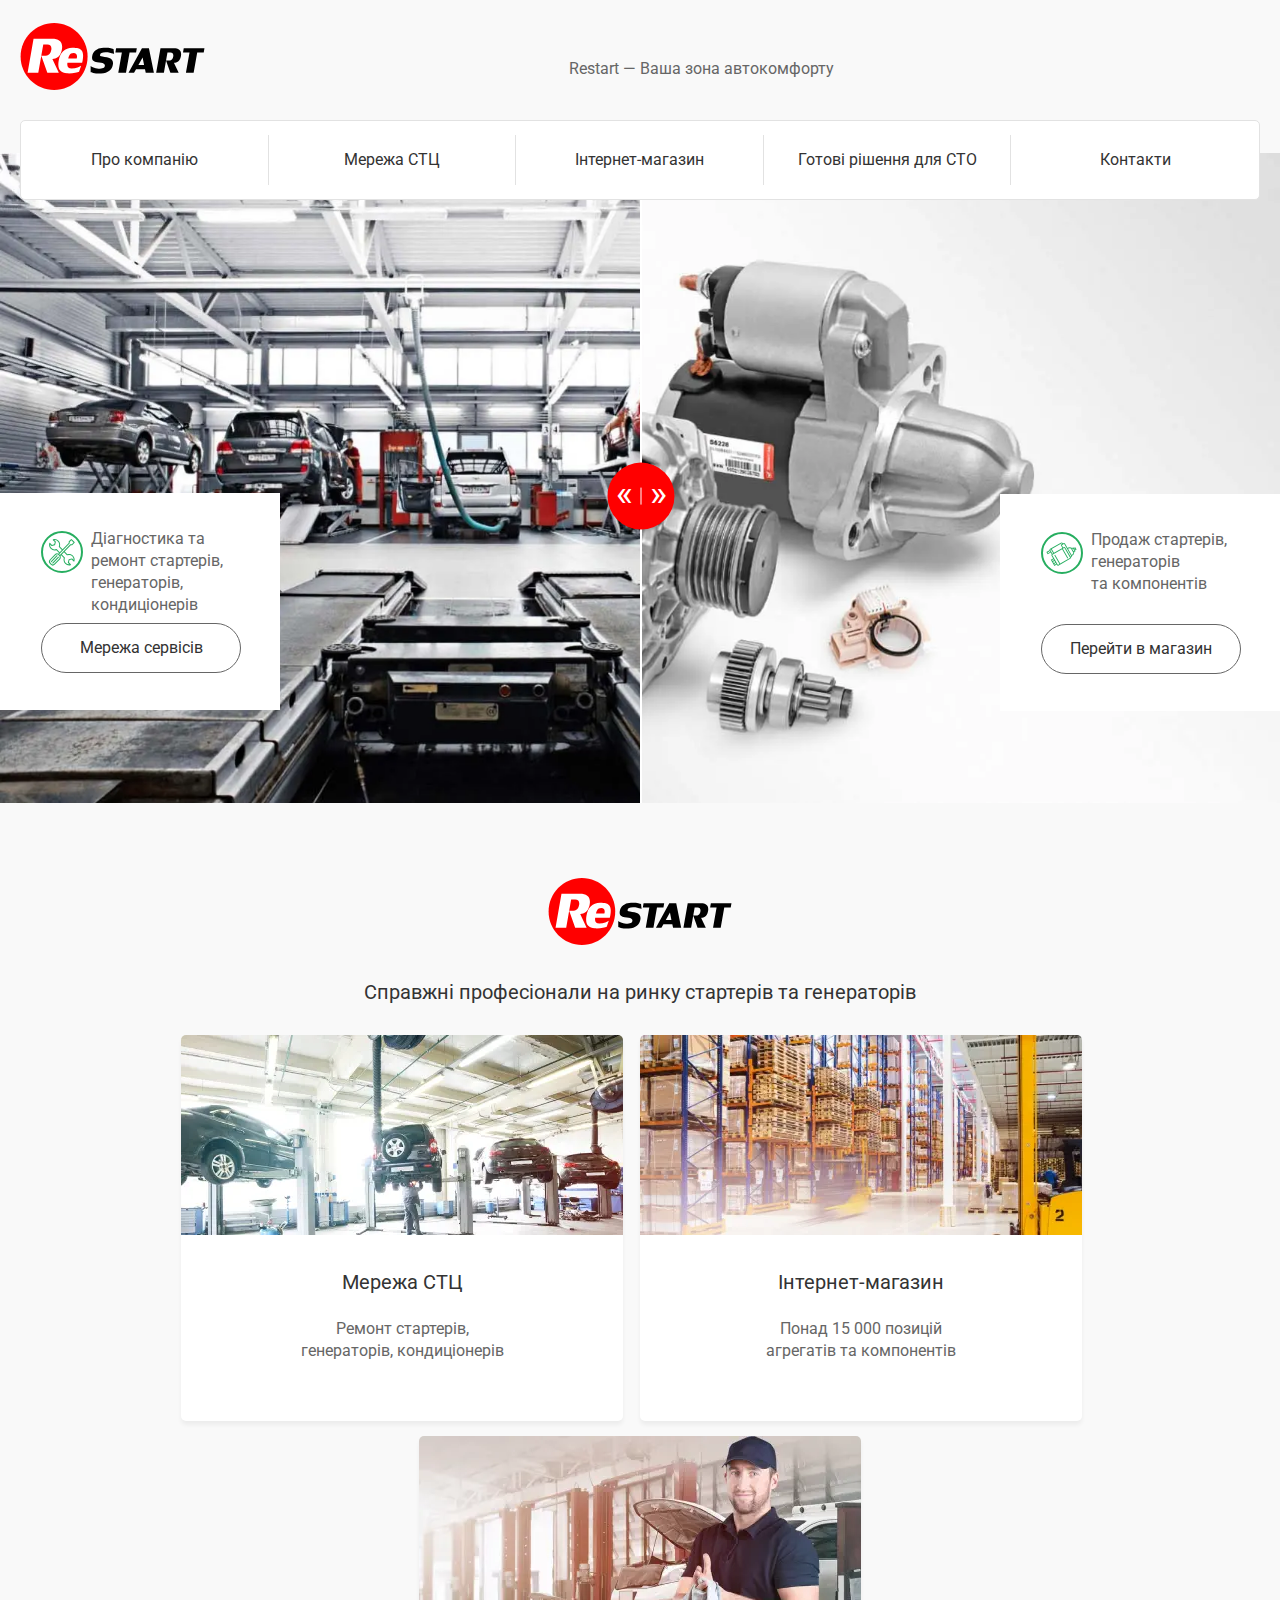
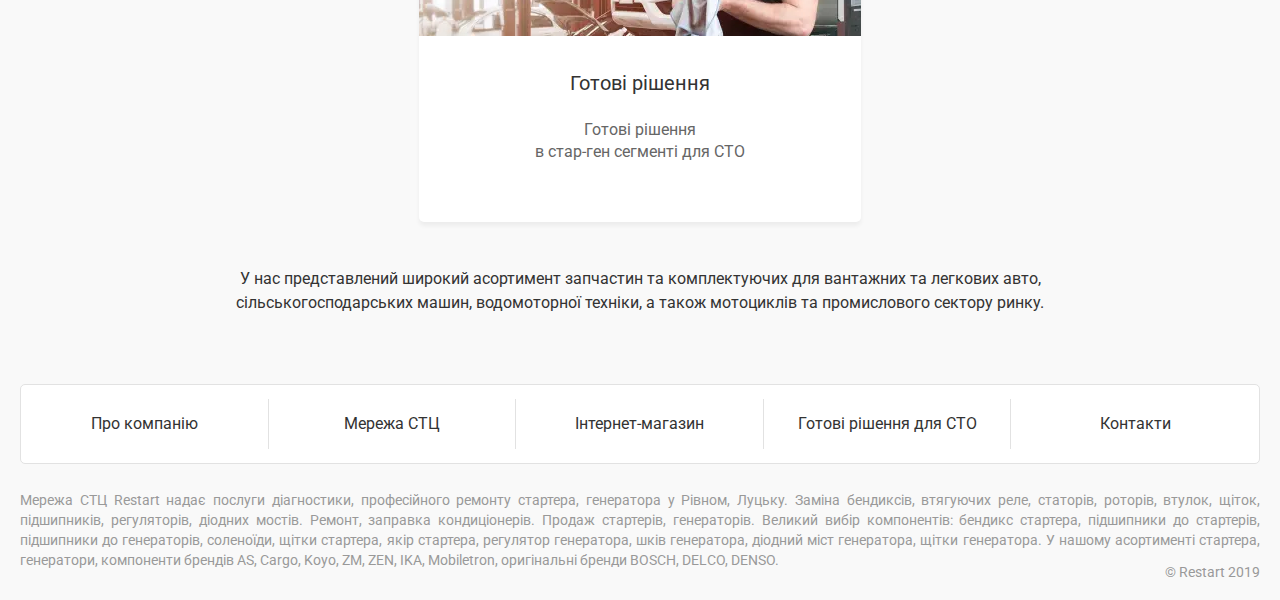
<file: index.html>
<!DOCTYPE html><html><head>    <meta charset="UTF-8">    <meta name="viewport" content="width = device - width, initial-scale = 1.0">    <link href="https://cdn.jsdelivr.net/npm/bootstrap@5.2.1/dist/css/bootstrap.min.css" rel="stylesheet"        integrity="sha384-iYQeCzEYFbKjA/T2uDLTpkwGzCiq6soy8tYaI1GyVh/UjpbCx/TYkiZhlZB6+fzT" crossorigin="anonymous">    <link rel="stylesheet" type="text/css" href="css/styles.min.css">    <link rel="stylesheet" type="text/css" href="css/main-page.min.css">    <link href="https://fonts.googleapis.com/css?family=Roboto:regular,700&display=swap&subset=cyrillic-ext"        rel="stylesheet" />    <title>Restart</title></head><body>    <header class="header">    <div class="header__container container_">        <div class="header__container_upper ">            <a href="index.html" class="header__logo"><picture><source srcset="img/RestartLogo.svg" type="image/webp"><img src="img/RestartLogo.svg" alt="logo"></picture></a>            <span class="header__info">Restart — Ваша зона автокомфорту</span>            <button class="burger-button">                <span></span>            </button>        </div>        <nav class="header__menu menu">            <button class="burger-button">                <span></span>            </button>            <ul class="menu__list">                <li class="menu__item">                    <a href="about.html" class="menu__link">Про компанію</a>                </li>                <li class="menu__item">                    <a href="stc-chain.html" class="menu__link">Мережа СТЦ</a>                </li>                <li class="menu__item">                    <a href="https://b2b.restart.ua/" target="_blank" class="menu__link">Інтернет-магазин</a>                </li>                <li class="menu__item">                    <a href="solutions.html" class="menu__link">Готові рішення для СТО</a>                </li>                <li class="menu__item">                    <a href="contacts.html" class="menu__link">Контакти</a>                </li>            </ul>        </nav>    </div></header>    <main class="main">        <section class="main-bg__container">            <picture><source srcset="img/1.webp" type="image/webp"><img class="main-bg__first slider-image" src="img/1.jpg" alt="bg1"></picture>            <picture><source srcset="img/2.webp" type="image/webp"><img class="main-bg__second slider-image" src="img/2.jpg" alt="bg2"></picture>            <input type="range" min="0" max="100" value="50" aria-label="Percentage of before photo shown"                class="main-bg__slider">            <div class="main-bg__slider_line"></div>            <div class="main-bg__slider_button" aria-hidden="true">                <span>«</span>                <hr class="button-line"><span>»</span>            </div>        </section>        <section class="no-desktop-blocks">            <div class="mini-block mini-block_left">                <div class="mini-block__head">                    <picture><source srcset="img/mb2.svg" type="image/webp"><img src="img/mb2.svg" alt="mini-block1"></picture>                    <span>Діагностика та ремонт стартерів, генераторів, кондиціонерів</span>                </div>                <a href="#" class="mini-block__button">Мережа сервісів</a>            </div>            <div class="mini-block mini-block_right">                <div class="mini-block__head">                    <picture><source srcset="img/mb1.svg" type="image/webp"><img src="img/mb1.svg" alt="mini-block2"></picture>                    <span>Продаж стартерів, генераторів <br>та компонентів</span>                </div>                <a href="https://b2b.restart.ua/" target="_blank" class="mini-block__button">Перейти в магазин</a>            </div>        </section>        <section class="wrapper_">            <section class="parts container_">                <picture><source srcset="img/RestartLogo.svg" type="image/webp"><img class="parts__logo" src="img/RestartLogo.svg" alt="logo"></picture>                <span class="parts__text">Справжні професіонали<br> на ринку стартерів та генераторів</span>                <div class="parts__menu menu-p">                    <div class="menu-p__item">                        <picture><source srcset="img/stc1.webp" type="image/webp"><img src="img/stc1.jpg" alt="STC"></picture>                        <h3>Мережа СТЦ</h3>                        <hr>                        <span>Ремонт стартерів, генераторів, кондиціонерів</span>                    </div>                    <div class="menu-p__item">                        <picture><source srcset="img/net-shop.webp" type="image/webp"><img src="img/net-shop.jpg" alt="STC"></picture>                        <h3>Інтернет-магазин</h3>                        <hr>                        <span>Понад 15 000 позицій агрегатів та компонентів</span>                    </div>                    <div class="menu-p__item">                        <picture><source srcset="img/solutions.webp" type="image/webp"><img src="img/solutions.jpg" alt="STC"></picture>                        <h3>Готові рішення</h3>                        <hr>                        <span>Готові рішення<br> в стар-ген сегменті для СТО</span>                    </div>                </div>                <span class="parts_info">У нас представлений широкий асортимент запчастин<br> та комплектуючих для                    вантажних                    та                    легкових авто, сільськогосподарських машин, водомоторної техніки, а також мотоциклів та промислового                    сектору ринку.</span>            </section>        </section>    </main>    <footer class="wrapper_">    <section class="footer container_">        <nav class="footer__menu menu">            <ul class="menu__list">                <li class="menu__item">                    <a href="about.html" class="menu__link">Про компанію</a>                </li>                <li class="menu__item">                    <a href="stc-chain.html" class="menu__link">Мережа СТЦ</a>                </li>                <li class="menu__item">                    <a href="https://b2b.restart.ua/" target="_blank" class="menu__link">Інтернет-магазин</a>                </li>                <li class="menu__item">                    <a href="solutions.html" class="menu__link">Готові рішення для СТО</a>                </li>                <li class="menu__item">                    <a href="contacts.html" class="menu__link">Контакти</a>                </li>            </ul>        </nav>        <span class="footer__text">            Мережа СТЦ Restart надає послуги діагностики, професійного ремонту стартера, генератора у Рівном,            Луцьку.            Заміна бендиксів, втягуючих реле, статорів, роторів, втулок, щіток, підшипників, регуляторів, діодних            мостів. Ремонт, заправка кондиціонерів. Продаж стартерів, генераторів. Великий вибір компонентів:            бендикс            стартера, підшипники до стартерів, підшипники до генераторів, соленоїди, щітки стартера, якір стартера,            регулятор генератора, шків генератора, діодний міст генератора, щітки генератора. У нашому асортименті            стартера, генератори, компоненти брендів AS, Cargo, Koyo, ZM, ZEN, IKA, Mobiletron, оригінальні бренди            BOSCH, DELCO, DENSO.        </span>        <span class="footer__copywrite">            © Restart 2019        </span>        <script defer src="script/script.min.js"></script>        <script src="https://code.jquery.com/jquery-3.2.1.slim.min.js"></script>    </section></footer></body></html>
</file>
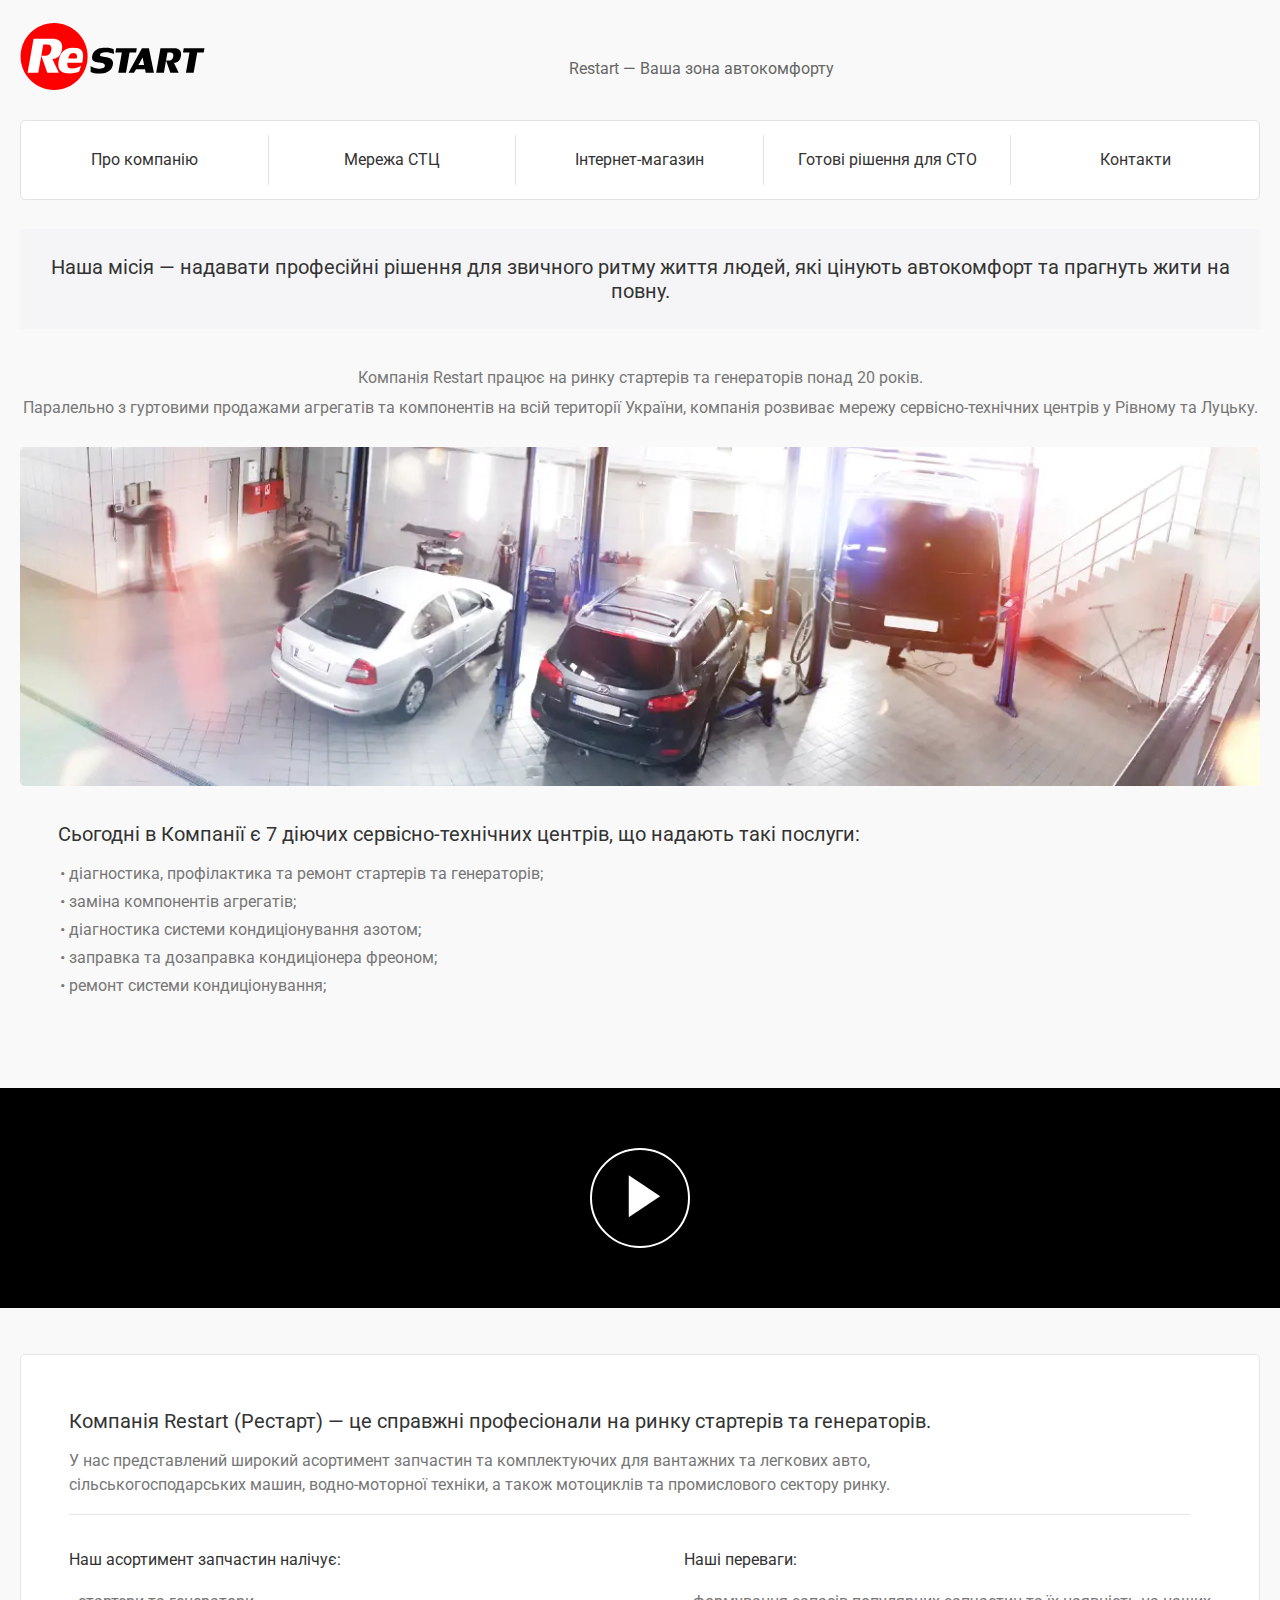
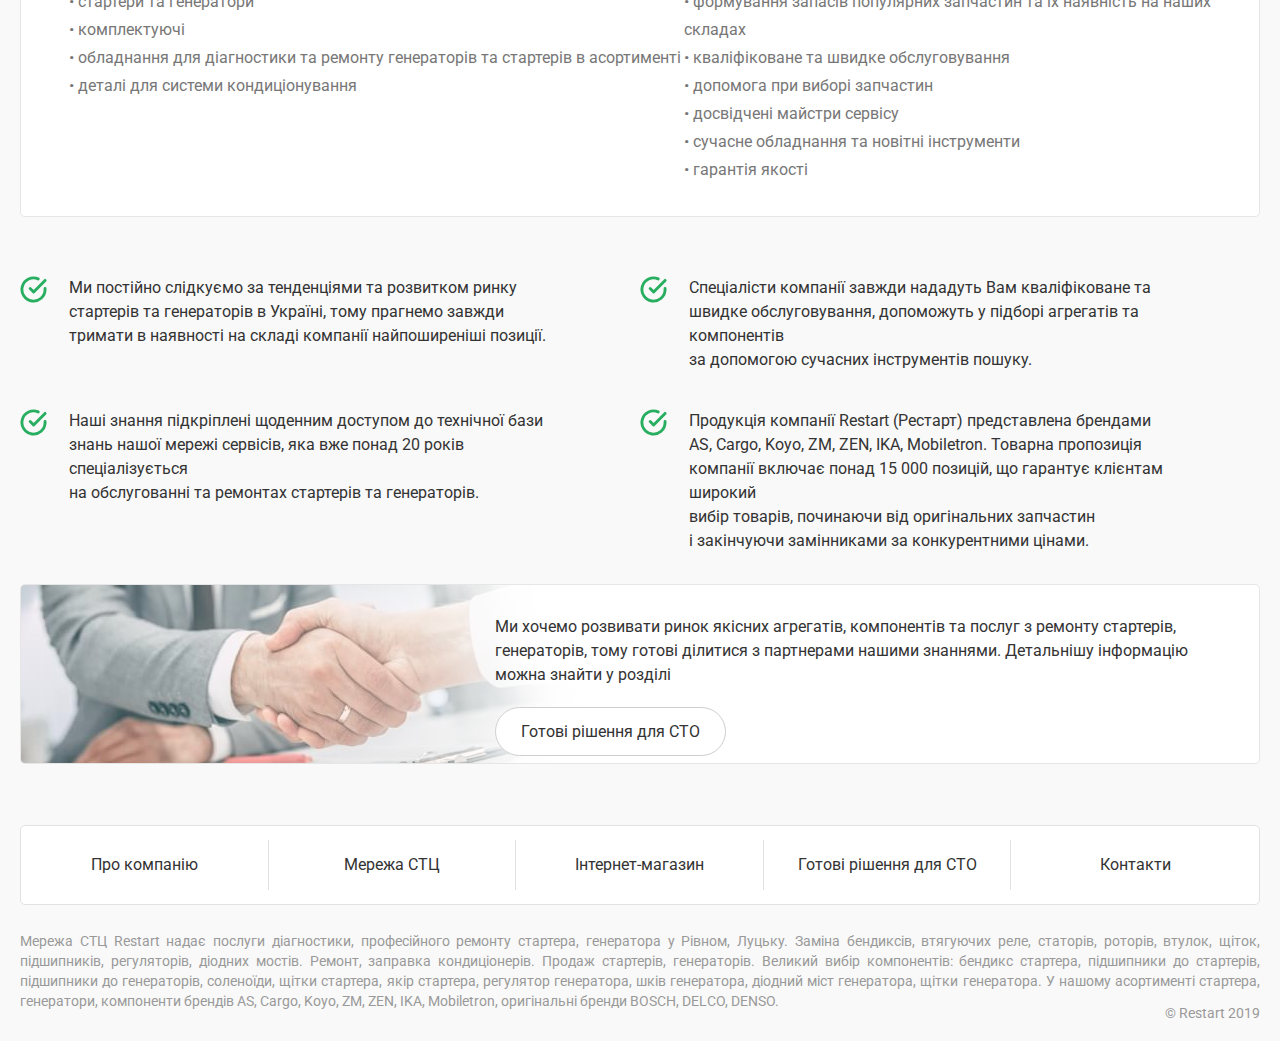
<file: about.html>
<!DOCTYPE html><html><head>    <meta charset="UTF-8">    <meta name="viewport" content="width = device - width, initial-scale = 1.0">    <link href="https://cdn.jsdelivr.net/npm/bootstrap@5.2.1/dist/css/bootstrap.min.css" rel="stylesheet"        integrity="sha384-iYQeCzEYFbKjA/T2uDLTpkwGzCiq6soy8tYaI1GyVh/UjpbCx/TYkiZhlZB6+fzT" crossorigin="anonymous">    <link rel="stylesheet" type="text/css" href="css/styles.min.css">    <link rel="stylesheet" type="text/css" href="css/about-page.min.css">    <link href="https://fonts.googleapis.com/css?family=Roboto:regular,700&display=swap&subset=cyrillic-ext"        rel="stylesheet" />    <title>Restart</title></head><body>    <header class="header">    <div class="header__container container_">        <div class="header__container_upper ">            <a href="index.html" class="header__logo"><picture><source srcset="img/RestartLogo.svg" type="image/webp"><img src="img/RestartLogo.svg" alt="logo"></picture></a>            <span class="header__info">Restart — Ваша зона автокомфорту</span>            <button class="burger-button">                <span></span>            </button>        </div>        <nav class="header__menu menu">            <button class="burger-button">                <span></span>            </button>            <ul class="menu__list">                <li class="menu__item">                    <a href="about.html" class="menu__link">Про компанію</a>                </li>                <li class="menu__item">                    <a href="stc-chain.html" class="menu__link">Мережа СТЦ</a>                </li>                <li class="menu__item">                    <a href="https://b2b.restart.ua/" target="_blank" class="menu__link">Інтернет-магазин</a>                </li>                <li class="menu__item">                    <a href="solutions.html" class="menu__link">Готові рішення для СТО</a>                </li>                <li class="menu__item">                    <a href="contacts.html" class="menu__link">Контакти</a>                </li>            </ul>        </nav>    </div></header>    <main class="main_">        <div class="wrapper_">            <section class="ab-services container_">                <h3 class="ab-services__head">Наша місія — надавати<br> професійні рішення для звичного ритму життя                    людей,                    які                    цінують автокомфорт та                    прагнуть жити на повну.</h3>                <div class="ab-services__text">                    Компанія Restart працює на ринку стартерів та генераторів понад 20 років.<br>                    Паралельно з гуртовими продажами агрегатів та<br> компонентів на всій території<br> України,                    компанія                    розвиває<br> мережу сервісно-технічних<br> центрів у Рівному та Луцьку.                </div>                <picture><source srcset="img/auto-service.webp" type="image/webp"><img class="ab-services__image" src="img/auto-service.jpg" alt="image-services"></picture>                <div class="ab-services__list">                    <h3>Сьогодні в Компанії є 7 діючих сервісно-технічних центрів,<br> що надають такі послуги:</h3>                    <ul>                        <li>• діагностика, профілактика та ремонт стартерів та генераторів;</li>                        <li>• заміна компонентів агрегатів;</li>                        <li>• діагностика системи кондиціонування азотом;</li>                        <li>• заправка та дозаправка кондиціонера фреоном;</li>                        <li>• ремонт системи кондиціонування;</li>                    </ul>                </div>            </section>        </div>        <div>            <section class="ab-video">                <div class="ab-video__box">                    <button class="ab-video__button">                        <picture><source srcset="img/play1.svg" type="image/webp"><img src="img/play1.svg" alt="play"></picture>                    </button>                </div>            </section>        </div>        <div class="wrapper_">            <section class="ab-card container_">                <div class="ab-card__head">                    <h3>Компанія Restart (Рестарт) — це справжні професіонали на ринку стартерів та генераторів.</h3>                    <p>У нас представлений широкий асортимент запчастин та комплектуючих для вантажних та легкових                        авто,<br>                        сільськогосподарських машин, водно-моторної техніки, а також мотоциклів та промислового сектору                        ринку.</p>                </div>                <div class="ab-card__list ac-list">                    <div class="ac-list__item">                        <span>Наш асортимент запчастин налічує:</span>                        <ul>                            <li>• стартери та генератори</li>                            <li>• комплектуючі</li>                            <li>• обладнання для діагностики та ремонту генераторів та стартерів в асортименті</li>                            <li>• деталі для системи кондиціонування</li>                        </ul>                    </div>                    <div class="ac-list__item">                        <span>Наші переваги:</span>                        <ul>                            <li>• формування запасів популярних запчастин та їх наявність на наших складах</li>                            <li>• кваліфіковане та швидке обслуговування</li>                            <li>• допомога при виборі запчастин</li>                            <li>• досвідчені майстри сервісу</li>                            <li>• сучасне обладнання та новітні інструменти</li>                            <li>• гарантія якості</li>                        </ul>                    </div>                </div>            </section>        </div>        <div class="wrapper_">            <section class="ab-final container_">                <div class="af-box">                    <div class="af-box__item">                        <picture><source srcset="img/checked.svg" type="image/webp"><img src="img/checked.svg" alt="check"></picture>                        <p>                            Ми постійно слідкуємо за тенденціями та розвитком ринку стартерів                            та генераторів в Україні, тому прагнемо завжди тримати в наявності                            на складі компанії найпоширеніші позиції.                        </p>                    </div>                    <div class="af-box__item">                        <picture><source srcset="img/checked.svg" type="image/webp"><img src="img/checked.svg" alt="check"></picture>                        <p>                            Спеціалісти компанії завжди нададуть Вам кваліфіковане та швидке обслуговування, допоможуть                            у                            підборі агрегатів та компонентів<br>                            за<br> допомогою сучасних інструментів пошуку.                        </p>                    </div>                    <div class="af-box__item">                        <picture><source srcset="img/checked.svg" type="image/webp"><img src="img/checked.svg" alt="check"></picture>                        <p>                            Наші знання підкріплені щоденним доступом до технічної бази знань нашої мережі сервісів, яка                            вже                            понад 20 років спеціалізується<br>                            на обслугованні та ремонтах стартерів та генераторів.                        </p>                    </div>                    <div class="af-box__item">                        <picture><source srcset="img/checked.svg" type="image/webp"><img src="img/checked.svg" alt="check"></picture>                        <p>                            Продукція компанії Restart (Рестарт) представлена брендами AS, Cargo, Koyo, ZM, ZEN, IKA,                            Mobiletron. Товарна пропозиція компанії включає понад 15 000 позицій, що гарантує клієнтам                            широкий<br>                            вибір товарів, починаючи від оригінальних запчастин<br>                            і закінчуючи замінниками за конкурентними цінами.                        </p>                    </div>                </div>                <div class="af-sol">                    <div class="af-sol__img"></div>                    <div class="af-sol__text">                        <p>                            Ми хочемо розвивати ринок якісних агрегатів, компонентів та послуг з ремонту стартерів,                            генераторів, тому готові ділитися з партнерами нашими знаннями. Детальнішу інформацію можна                            знайти у розділі                        </p>                        <a class="af-sol__button" href="solutions.html">Готові рішення для СТО</a>                    </div>                </div>            </section>        </div>    </main>    <div class="ab-footer">        <footer class="wrapper_">    <section class="footer container_">        <nav class="footer__menu menu">            <ul class="menu__list">                <li class="menu__item">                    <a href="about.html" class="menu__link">Про компанію</a>                </li>                <li class="menu__item">                    <a href="stc-chain.html" class="menu__link">Мережа СТЦ</a>                </li>                <li class="menu__item">                    <a href="https://b2b.restart.ua/" target="_blank" class="menu__link">Інтернет-магазин</a>                </li>                <li class="menu__item">                    <a href="solutions.html" class="menu__link">Готові рішення для СТО</a>                </li>                <li class="menu__item">                    <a href="contacts.html" class="menu__link">Контакти</a>                </li>            </ul>        </nav>        <span class="footer__text">            Мережа СТЦ Restart надає послуги діагностики, професійного ремонту стартера, генератора у Рівном,            Луцьку.            Заміна бендиксів, втягуючих реле, статорів, роторів, втулок, щіток, підшипників, регуляторів, діодних            мостів. Ремонт, заправка кондиціонерів. Продаж стартерів, генераторів. Великий вибір компонентів:            бендикс            стартера, підшипники до стартерів, підшипники до генераторів, соленоїди, щітки стартера, якір стартера,            регулятор генератора, шків генератора, діодний міст генератора, щітки генератора. У нашому асортименті            стартера, генератори, компоненти брендів AS, Cargo, Koyo, ZM, ZEN, IKA, Mobiletron, оригінальні бренди            BOSCH, DELCO, DENSO.        </span>        <span class="footer__copywrite">            © Restart 2019        </span>        <script defer src="script/script.min.js"></script>        <script src="https://code.jquery.com/jquery-3.2.1.slim.min.js"></script>    </section></footer>    </div></body></html>
</file>
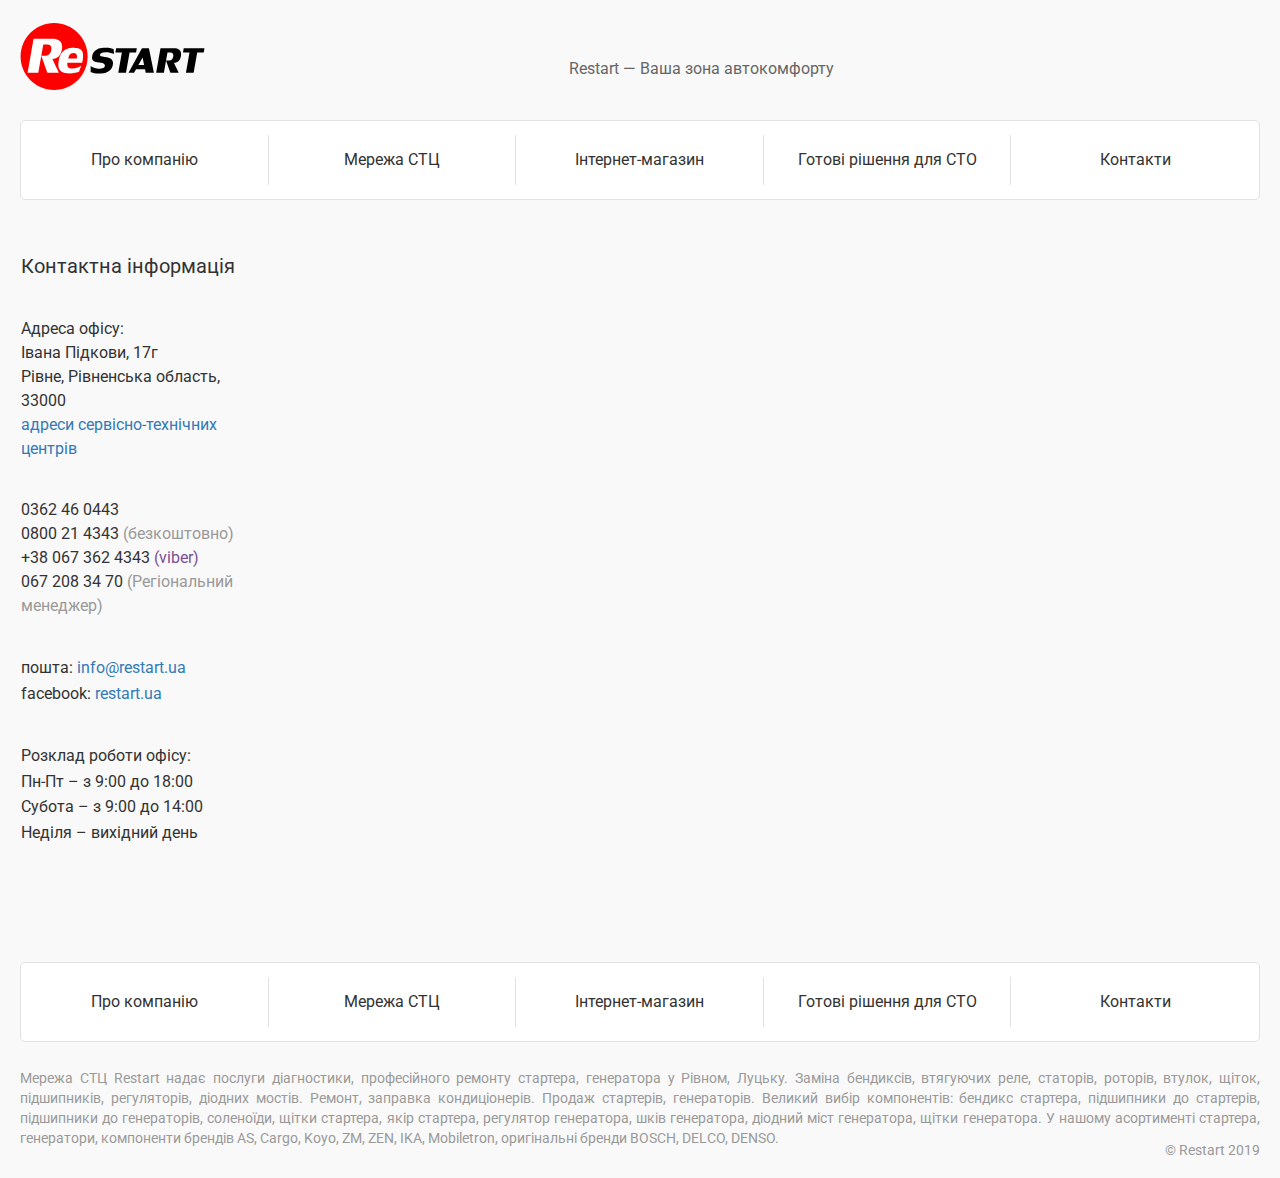
<file: contacts.html>
<!DOCTYPE html><html><head>    <meta charset="UTF-8">    <meta name="viewport" content="width = device - width, initial-scale = 1.0">    <link href="https://cdn.jsdelivr.net/npm/bootstrap@5.2.1/dist/css/bootstrap.min.css" rel="stylesheet"        integrity="sha384-iYQeCzEYFbKjA/T2uDLTpkwGzCiq6soy8tYaI1GyVh/UjpbCx/TYkiZhlZB6+fzT" crossorigin="anonymous">    <link rel="stylesheet" type="text/css" href="css/styles.min.css">    <link rel="stylesheet" type="text/css" href="css/contacts-page.min.css">    <link href="https://fonts.googleapis.com/css?family=Roboto:regular,700&display=swap&subset=cyrillic-ext"        rel="stylesheet" />    <title>Contacts</title></head><body>    <header class="header">    <div class="header__container container_">        <div class="header__container_upper ">            <a href="index.html" class="header__logo"><picture><source srcset="img/RestartLogo.svg" type="image/webp"><img src="img/RestartLogo.svg" alt="logo"></picture></a>            <span class="header__info">Restart — Ваша зона автокомфорту</span>            <button class="burger-button">                <span></span>            </button>        </div>        <nav class="header__menu menu">            <button class="burger-button">                <span></span>            </button>            <ul class="menu__list">                <li class="menu__item">                    <a href="about.html" class="menu__link">Про компанію</a>                </li>                <li class="menu__item">                    <a href="stc-chain.html" class="menu__link">Мережа СТЦ</a>                </li>                <li class="menu__item">                    <a href="https://b2b.restart.ua/" target="_blank" class="menu__link">Інтернет-магазин</a>                </li>                <li class="menu__item">                    <a href="solutions.html" class="menu__link">Готові рішення для СТО</a>                </li>                <li class="menu__item">                    <a href="contacts.html" class="menu__link">Контакти</a>                </li>            </ul>        </nav>    </div></header>    <main class="main wrapper_" id="contacts-main">        <section class="contacts container_">            <div class="contacts__left">                <h3>Контактна інформація</h3>                <div class="contacts__info">                    <div>                        Адреса офісу:<br>                        Івана Підкови, 17г<br>                        Рівне, Рівненська область, 33000<br>                        <a href="#">адреси сервісно-технічних центрів</a>                    </div>                    <div>                        <a href="tel:">0362 46 0443</a><br>                        <a href="tel:">0800 21 4343</a> <span>(безкоштовно)</span><br>                        <a href="tel:">+38 067 362 4343</a> <span>(viber)</span><br>                        <a href="tel:">067 208 34 70</a><span><br class="contacts_br"> (Регіональний менеджер)</span>                    </div>                    <div>                        пошта: <a href="mailto:info@restart.ua">info@restart.ua</a><br>                        facebook: <a href="#"> restart.ua</a>                    </div>                    <div>                        Розклад роботи офісу:<br>                        Пн-Пт – з 9:00 до 18:00<br>                        Субота – з 9:00 до 14:00<br>                        Неділя – вихідний день                    </div>                </div>            </div>            <div class="contacts__google-map">                <div class="contacts__google-map_mobile">                    <iframe                        src="https://www.google.com/maps/embed?pb=!1m18!1m12!1m3!1d2217.4839701143014!2d26.21964031922657!3d50.63297596705907!2m3!1f0!2f0!3f0!3m2!1i1024!2i768!4f13.1!3m3!1m2!1s0x472f6ca1e16cb891%3A0x697e5c350a49d49b!2sReStart!5e0!3m2!1sru!2sua!4v1668113596507!5m2!1sru!2sua"                        width="100%" height="100%" style="border:0;" allowfullscreen="" loading="lazy"                        referrerpolicy="no-referrer-when-downgrade">                    </iframe>                </div>            </div>        </section>    </main>    <footer class="wrapper_">    <section class="footer container_">        <nav class="footer__menu menu">            <ul class="menu__list">                <li class="menu__item">                    <a href="about.html" class="menu__link">Про компанію</a>                </li>                <li class="menu__item">                    <a href="stc-chain.html" class="menu__link">Мережа СТЦ</a>                </li>                <li class="menu__item">                    <a href="https://b2b.restart.ua/" target="_blank" class="menu__link">Інтернет-магазин</a>                </li>                <li class="menu__item">                    <a href="solutions.html" class="menu__link">Готові рішення для СТО</a>                </li>                <li class="menu__item">                    <a href="contacts.html" class="menu__link">Контакти</a>                </li>            </ul>        </nav>        <span class="footer__text">            Мережа СТЦ Restart надає послуги діагностики, професійного ремонту стартера, генератора у Рівном,            Луцьку.            Заміна бендиксів, втягуючих реле, статорів, роторів, втулок, щіток, підшипників, регуляторів, діодних            мостів. Ремонт, заправка кондиціонерів. Продаж стартерів, генераторів. Великий вибір компонентів:            бендикс            стартера, підшипники до стартерів, підшипники до генераторів, соленоїди, щітки стартера, якір стартера,            регулятор генератора, шків генератора, діодний міст генератора, щітки генератора. У нашому асортименті            стартера, генератори, компоненти брендів AS, Cargo, Koyo, ZM, ZEN, IKA, Mobiletron, оригінальні бренди            BOSCH, DELCO, DENSO.        </span>        <span class="footer__copywrite">            © Restart 2019        </span>        <script defer src="script/script.min.js"></script>        <script src="https://code.jquery.com/jquery-3.2.1.slim.min.js"></script>    </section></footer></body></html>
</file>
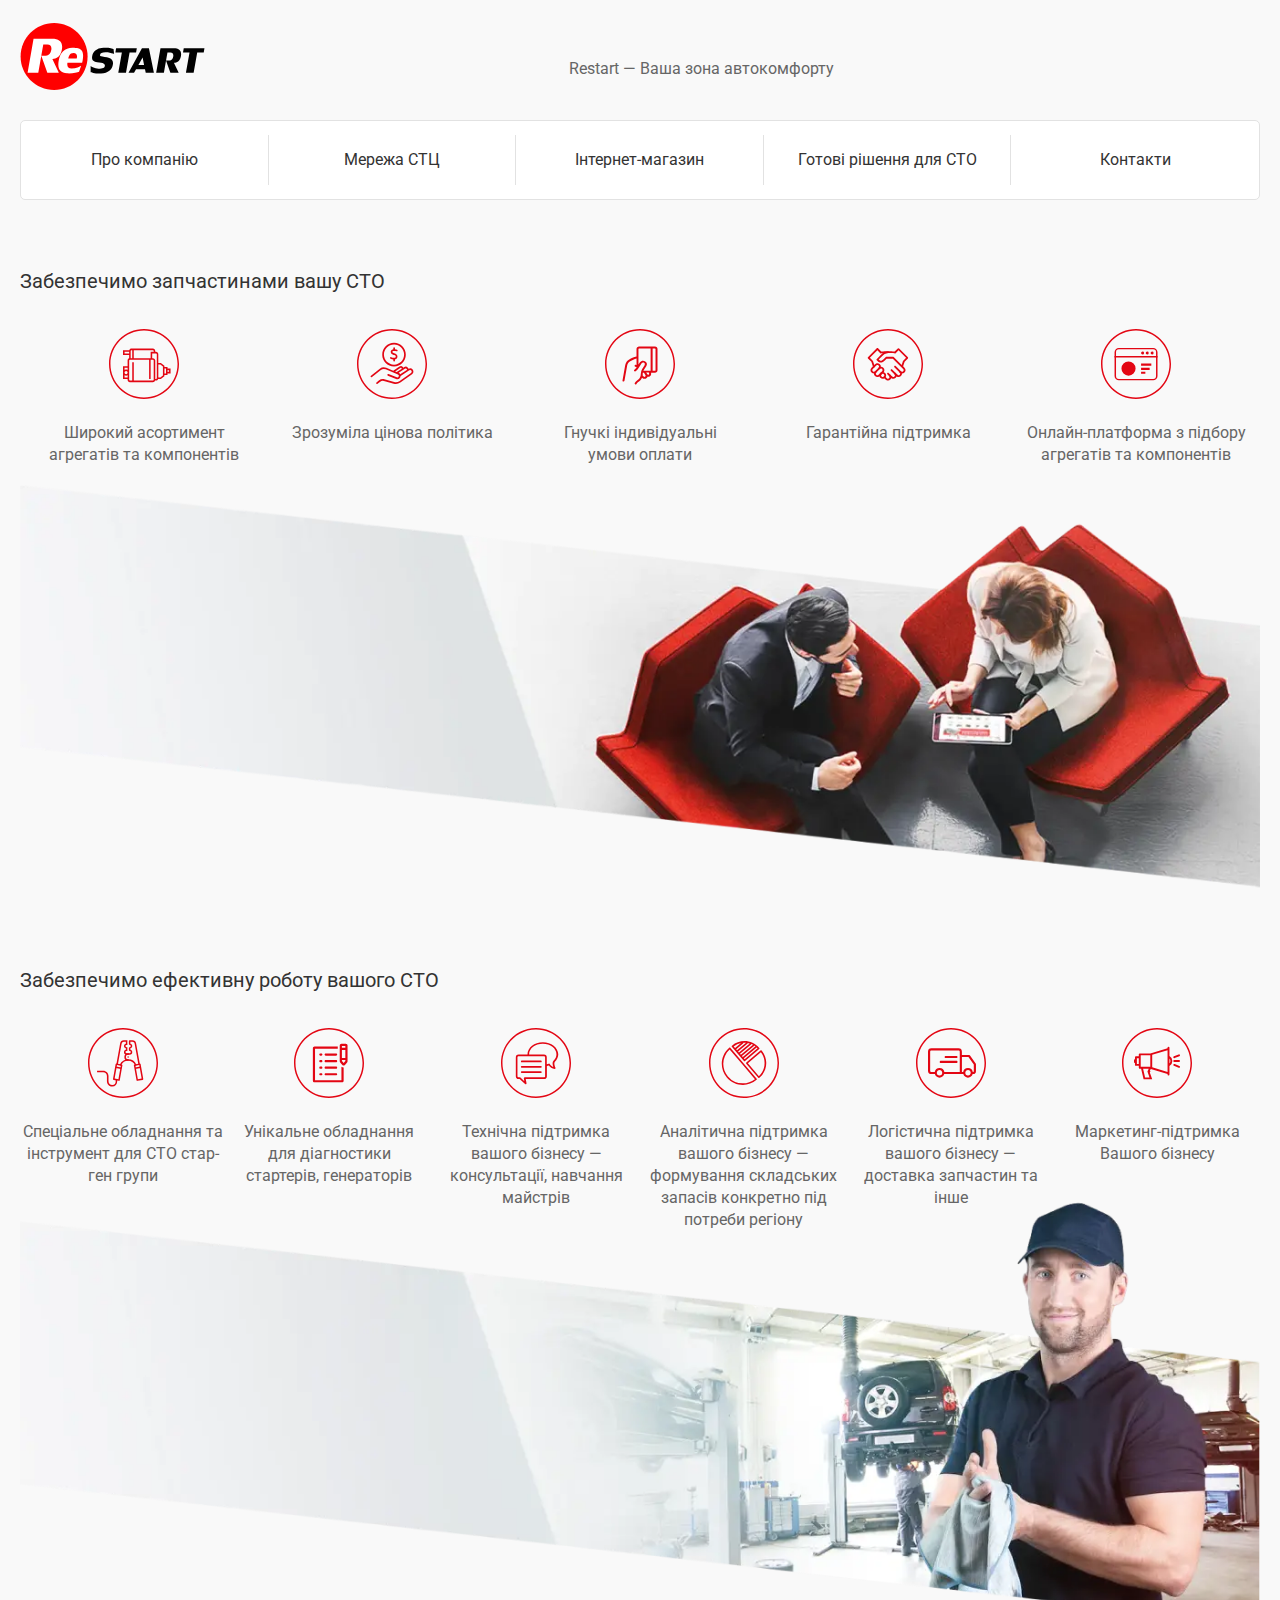
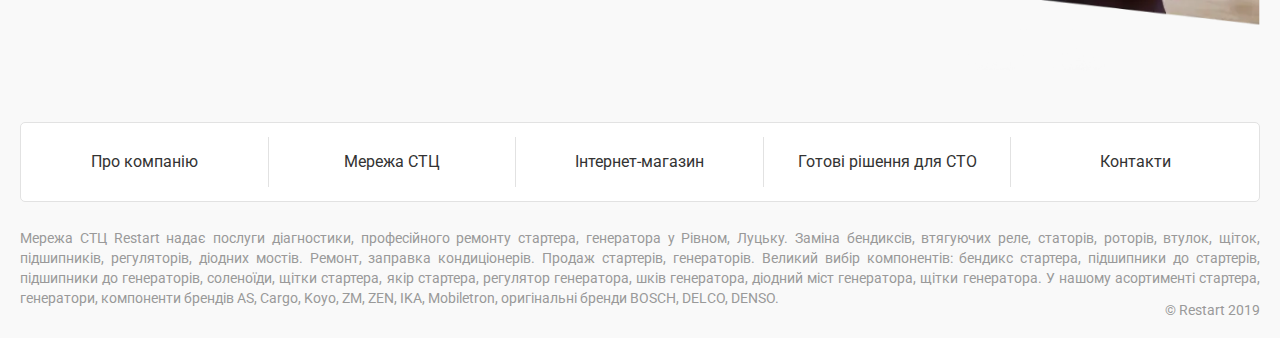
<file: solutions.html>
<!DOCTYPE html><html><head>    <meta charset="UTF-8">    <meta name="viewport" content="width = device - width, initial-scale = 1.0">    <link href="https://cdn.jsdelivr.net/npm/bootstrap@5.2.1/dist/css/bootstrap.min.css" rel="stylesheet"        integrity="sha384-iYQeCzEYFbKjA/T2uDLTpkwGzCiq6soy8tYaI1GyVh/UjpbCx/TYkiZhlZB6+fzT" crossorigin="anonymous">    <link rel="stylesheet" type="text/css" href="css/styles.min.css">    <link rel="stylesheet" type="text/css" href="css/solutions-page.min.css">    <link href="https://fonts.googleapis.com/css?family=Roboto:regular,700&display=swap&subset=cyrillic-ext"        rel="stylesheet" />    <title>Restart</title></head><body>    <header class="header">    <div class="header__container container_">        <div class="header__container_upper ">            <a href="index.html" class="header__logo"><picture><source srcset="img/RestartLogo.svg" type="image/webp"><img src="img/RestartLogo.svg" alt="logo"></picture></a>            <span class="header__info">Restart — Ваша зона автокомфорту</span>            <button class="burger-button">                <span></span>            </button>        </div>        <nav class="header__menu menu">            <button class="burger-button">                <span></span>            </button>            <ul class="menu__list">                <li class="menu__item">                    <a href="about.html" class="menu__link">Про компанію</a>                </li>                <li class="menu__item">                    <a href="stc-chain.html" class="menu__link">Мережа СТЦ</a>                </li>                <li class="menu__item">                    <a href="https://b2b.restart.ua/" target="_blank" class="menu__link">Інтернет-магазин</a>                </li>                <li class="menu__item">                    <a href="solutions.html" class="menu__link">Готові рішення для СТО</a>                </li>                <li class="menu__item">                    <a href="contacts.html" class="menu__link">Контакти</a>                </li>            </ul>        </nav>    </div></header>    <main class="main wrapper_" id="main-sol">        <section class="sto-offers container_">            <h3>Забезпечимо<br> запчастинами вашу СТО</h3>            <div class="sto-offers__list offers-box">                <div class="offers-box__item">                    <picture><source srcset="img/sol1.svg" type="image/webp"><img src="img/sol1.svg"></picture>                    <span>Широкий асортимент<br> агрегатів та компонентів</span>                </div>                <div class="offers-box__item">                    <picture><source srcset="img/sol2.svg" type="image/webp"><img src="img/sol2.svg"></picture>                    <span>Зрозуміла цінова політика</span>                </div>                <div class="offers-box__item">                    <picture><source srcset="img/sol3.svg" type="image/webp"><img src="img/sol3.svg"></picture>                    <span>Гнучкі індивідуальні<br> умови оплати</span>                </div>                <div class="offers-box__item">                    <picture><source srcset="img/sol4.svg" type="image/webp"><img src="img/sol4.svg"></picture>                    <span>Гарантійна підтримка</span>                </div>                <div class="offers-box__item">                    <picture><source srcset="img/sol5.svg" type="image/webp"><img src="img/sol5.svg"></picture>                    <span>Онлайн-платформа з підбору<br> агрегатів та компонентів</span>                </div>            </div>            <div class="sto-offers__image"><picture><source srcset="img/solutions-bg1.webp" type="image/webp"><img src="img/solutions-bg1.png" alt="background1"></picture></div>        </section>        <section class="sto-offers container_">            <h3>Забезпечимо ефективну роботу вашого СТО</h3>            <div class="sto-offers__list offers-box">                <div class="offers-box__item">                    <picture><source srcset="img/sol6.svg" type="image/webp"><img src="img/sol6.svg"></picture>                    <span>Спеціальне обладнання<br> та<br class="min-br"> інструмент для СТО<br> стар-ген групи</span>                </div>                <div class="offers-box__item">                    <picture><source srcset="img/sol7.svg" type="image/webp"><img src="img/sol7.svg"></picture>                    <span>Унікальне обладнання<br> для діагностики стартерів, генераторів</span>                </div>                <div class="offers-box__item">                    <picture><source srcset="img/sol8.svg" type="image/webp"><img src="img/sol8.svg"></picture>                    <span>Технічна підтримка вашого бізнесу — консультації,<br> навчання майстрів</span>                </div>                <div class="offers-box__item">                    <picture><source srcset="img/sol9.svg" type="image/webp"><img src="img/sol9.svg"></picture>                    <span>Аналітична підтримка<br> вашого бізнесу — формування складських запасів конкретно під потреби                        регіону</span>                </div>                <div class="offers-box__item">                    <picture><source srcset="img/sol10.svg" type="image/webp"><img src="img/sol10.svg"></picture>                    <span>Логістична підтримка<br> вашого бізнесу — доставка запчастин та інше</span>                </div>                <div class="offers-box__item">                    <picture><source srcset="img/sol11.svg" type="image/webp"><img src="img/sol11.svg"></picture>                    <span>Маркетинг-підтримка<br> Вашого бізнесу</span>                </div>            </div>            <div class="sto-offers__image"><picture><source srcset="img/solutions-bg2.webp" type="image/webp"><img src="img/solutions-bg2.png" alt="background1"></picture></div>        </section>    </main>    <footer class="wrapper_">    <section class="footer container_">        <nav class="footer__menu menu">            <ul class="menu__list">                <li class="menu__item">                    <a href="about.html" class="menu__link">Про компанію</a>                </li>                <li class="menu__item">                    <a href="stc-chain.html" class="menu__link">Мережа СТЦ</a>                </li>                <li class="menu__item">                    <a href="https://b2b.restart.ua/" target="_blank" class="menu__link">Інтернет-магазин</a>                </li>                <li class="menu__item">                    <a href="solutions.html" class="menu__link">Готові рішення для СТО</a>                </li>                <li class="menu__item">                    <a href="contacts.html" class="menu__link">Контакти</a>                </li>            </ul>        </nav>        <span class="footer__text">            Мережа СТЦ Restart надає послуги діагностики, професійного ремонту стартера, генератора у Рівном,            Луцьку.            Заміна бендиксів, втягуючих реле, статорів, роторів, втулок, щіток, підшипників, регуляторів, діодних            мостів. Ремонт, заправка кондиціонерів. Продаж стартерів, генераторів. Великий вибір компонентів:            бендикс            стартера, підшипники до стартерів, підшипники до генераторів, соленоїди, щітки стартера, якір стартера,            регулятор генератора, шків генератора, діодний міст генератора, щітки генератора. У нашому асортименті            стартера, генератори, компоненти брендів AS, Cargo, Koyo, ZM, ZEN, IKA, Mobiletron, оригінальні бренди            BOSCH, DELCO, DENSO.        </span>        <span class="footer__copywrite">            © Restart 2019        </span>        <script defer src="script/script.min.js"></script>        <script src="https://code.jquery.com/jquery-3.2.1.slim.min.js"></script>    </section></footer></body></html>
</file>
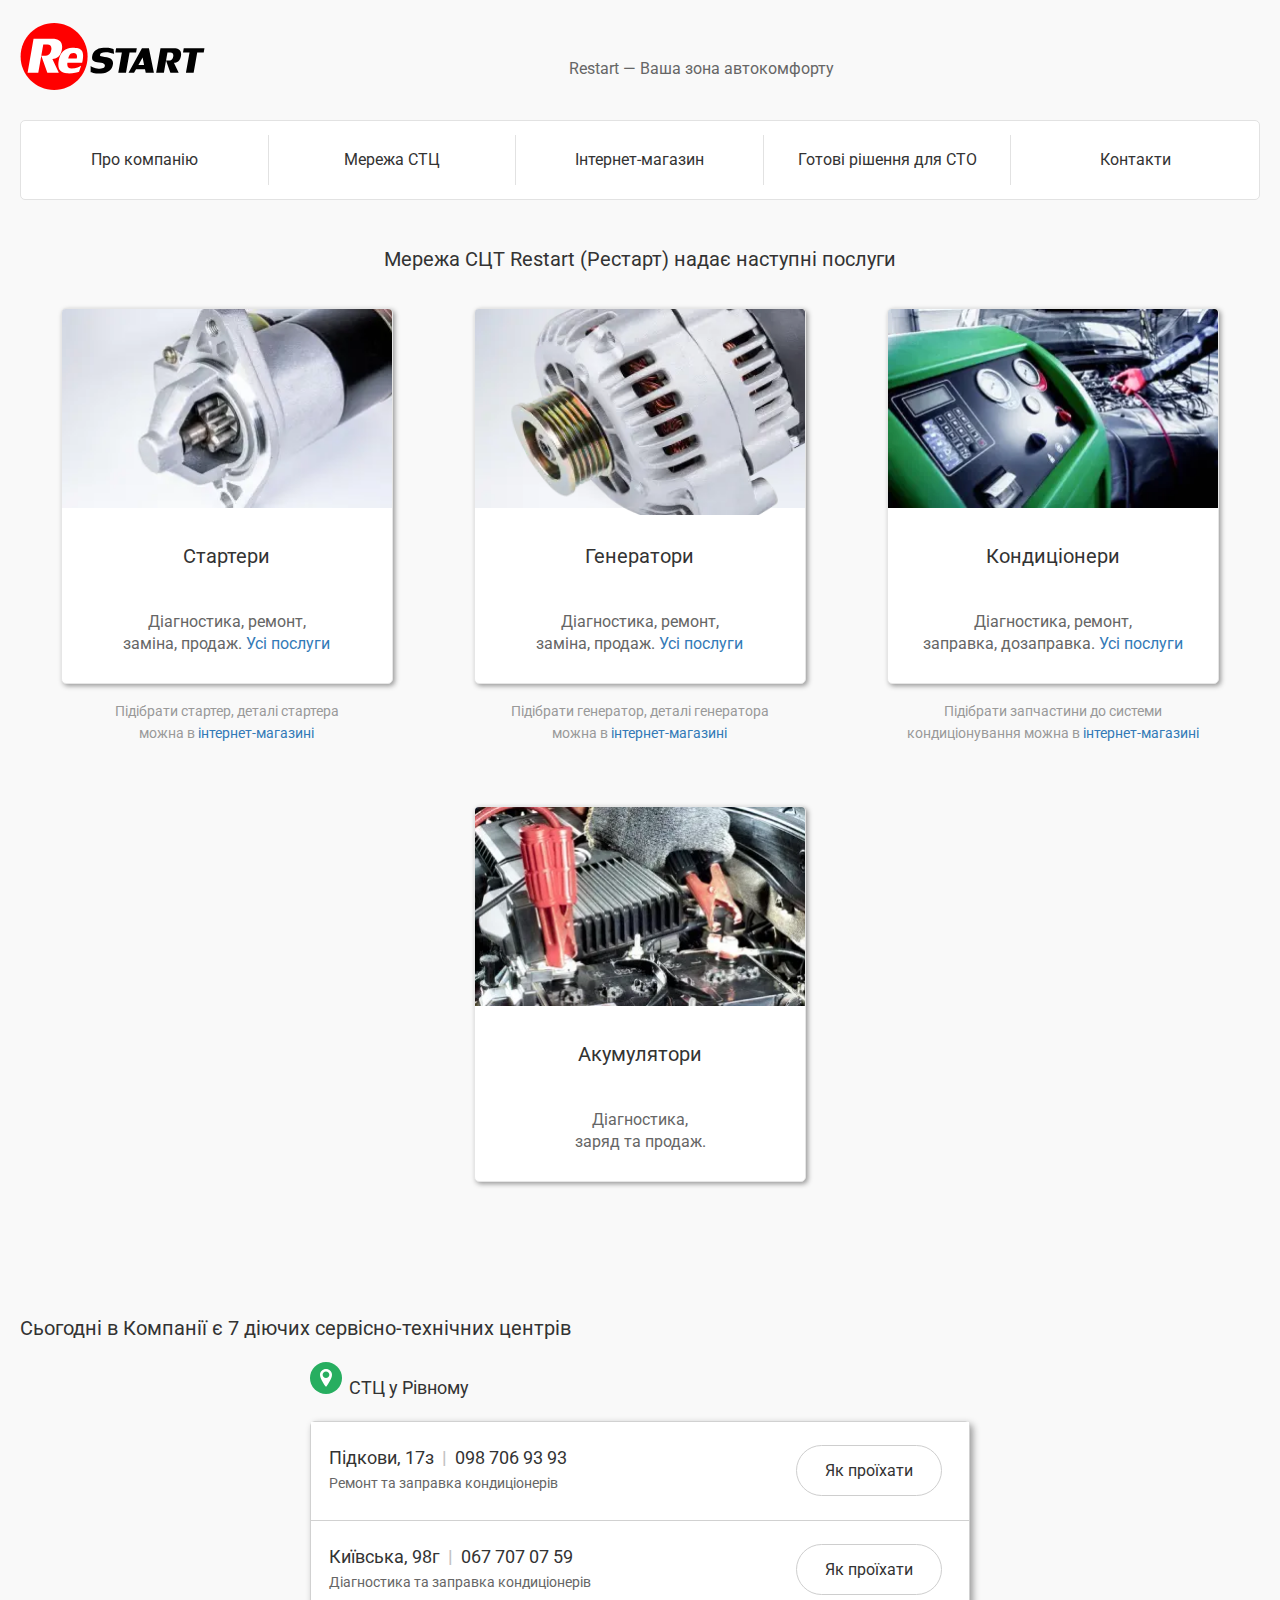
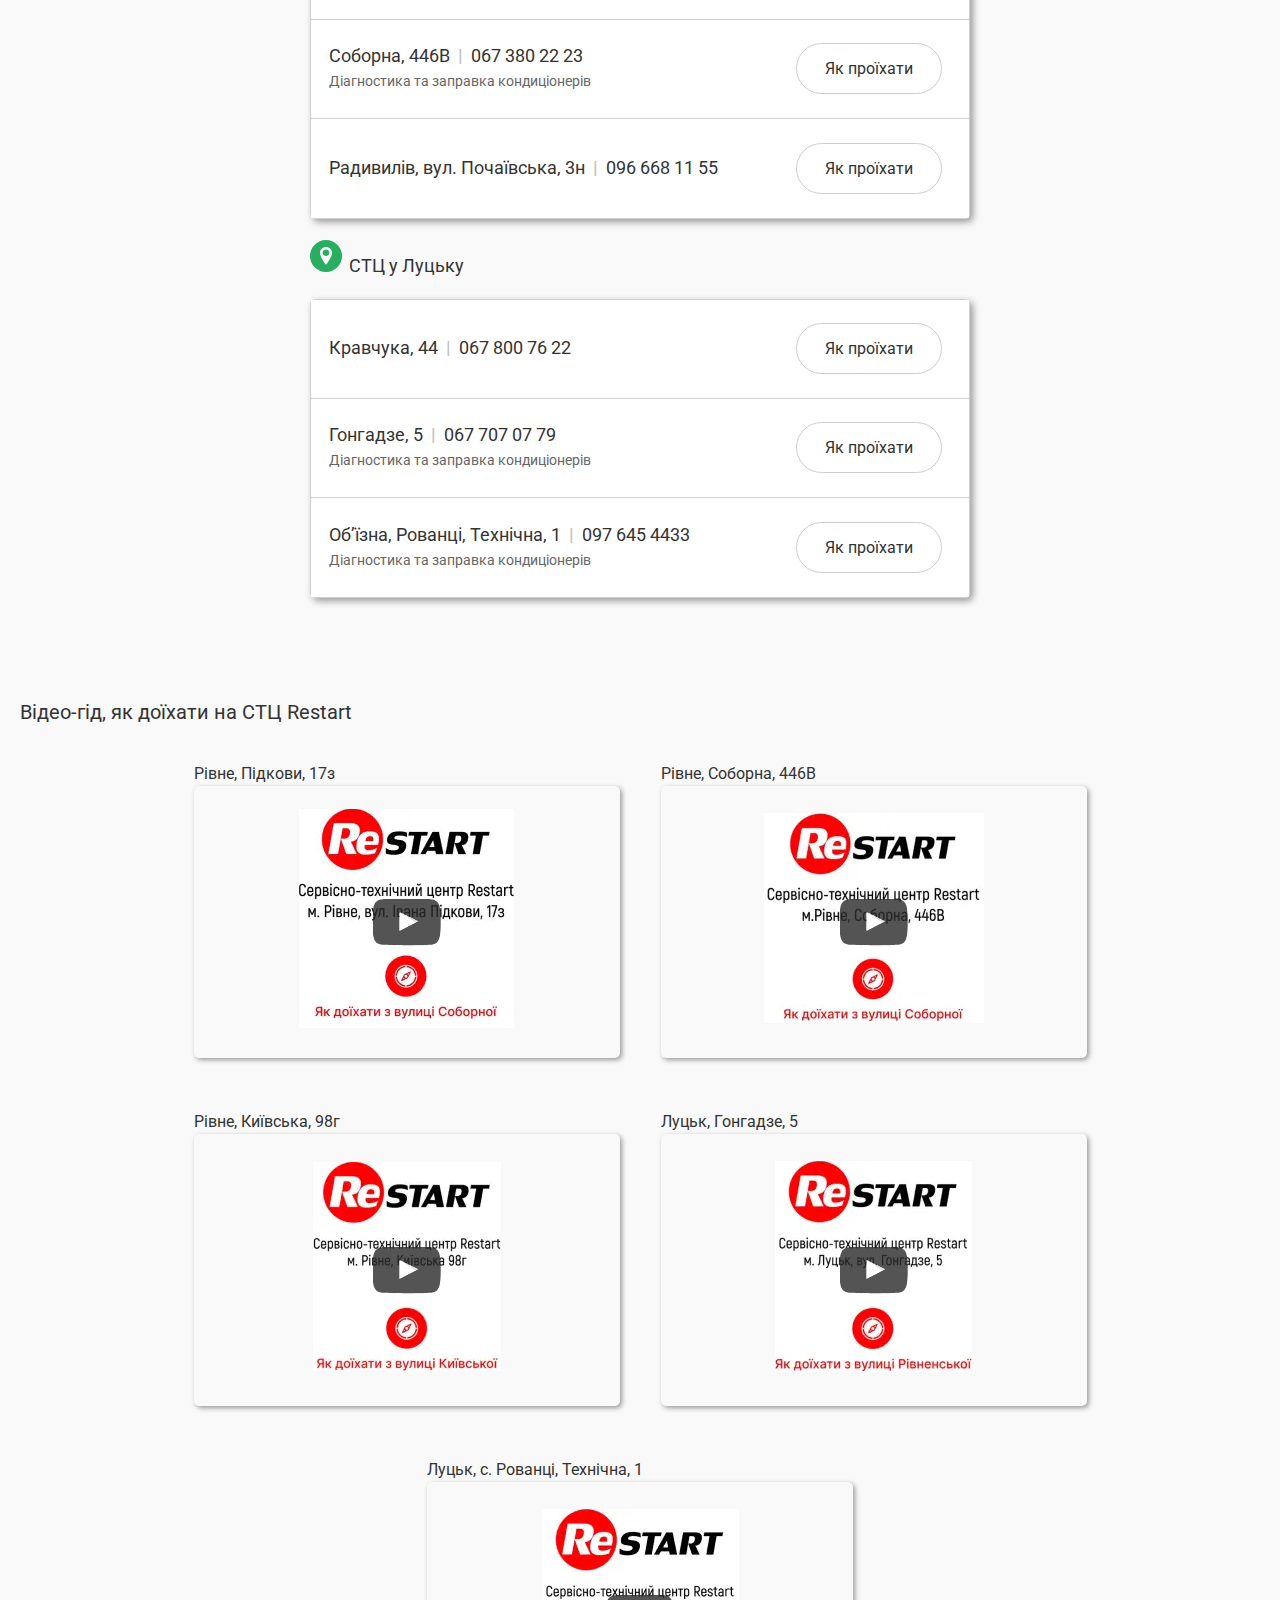
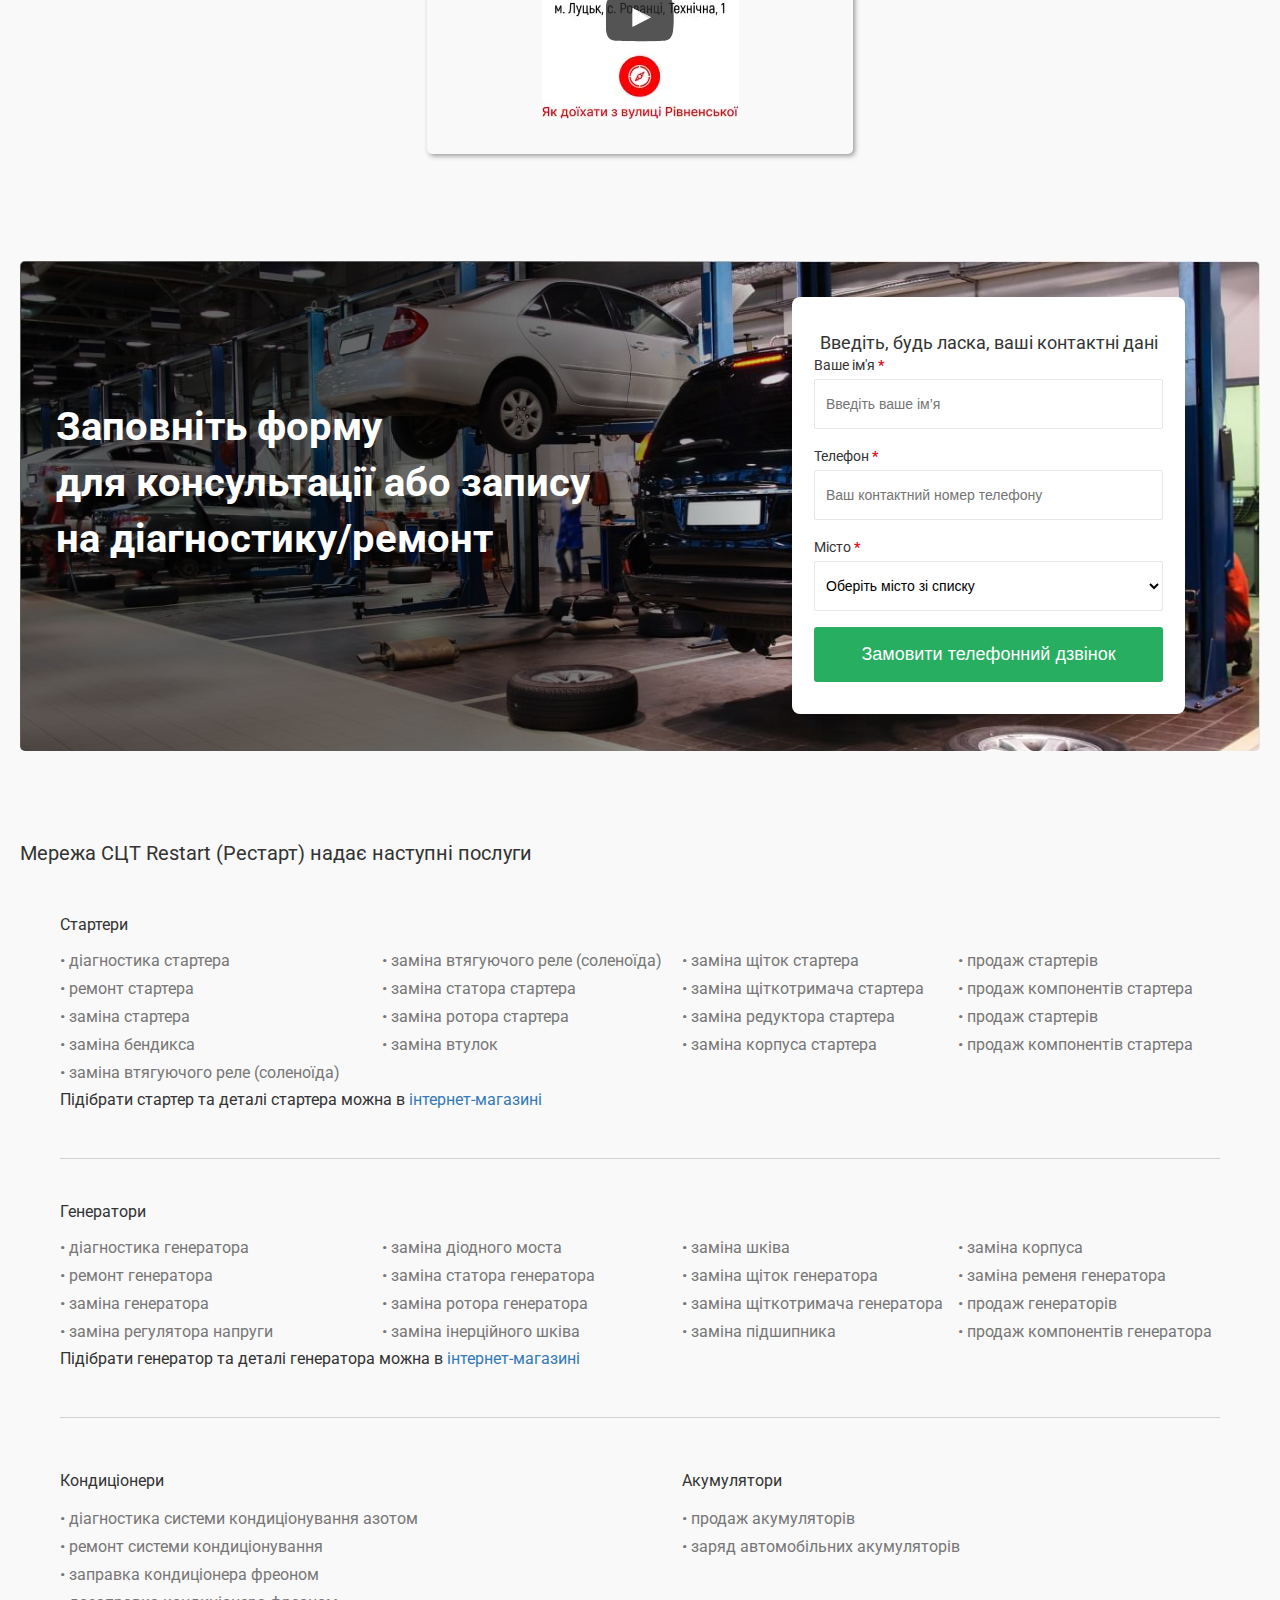
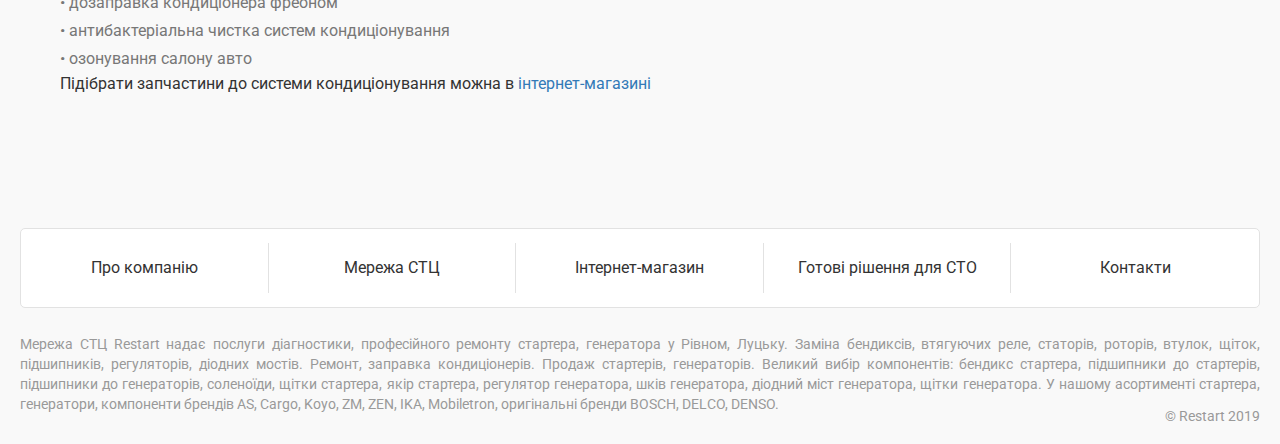
<file: stc-chain.html>
<!DOCTYPE html><html><head>    <meta charset="UTF-8">    <meta name="viewport" content="width = device - width, initial-scale = 1.0">    <link href="https://cdn.jsdelivr.net/npm/bootstrap@5.2.1/dist/css/bootstrap.min.css" rel="stylesheet"        integrity="sha384-iYQeCzEYFbKjA/T2uDLTpkwGzCiq6soy8tYaI1GyVh/UjpbCx/TYkiZhlZB6+fzT" crossorigin="anonymous">    <link rel="stylesheet" type="text/css" href="css/styles.min.css">    <link rel="stylesheet" type="text/css" href="css/stc-chain-page.min.css">    <link href="https://fonts.googleapis.com/css?family=Roboto:regular,700&display=swap&subset=cyrillic-ext"        rel="stylesheet" />    <title>Restart</title></head><body>    <header class="header">    <div class="header__container container_">        <div class="header__container_upper ">            <a href="index.html" class="header__logo"><picture><source srcset="img/RestartLogo.svg" type="image/webp"><img src="img/RestartLogo.svg" alt="logo"></picture></a>            <span class="header__info">Restart — Ваша зона автокомфорту</span>            <button class="burger-button">                <span></span>            </button>        </div>        <nav class="header__menu menu">            <button class="burger-button">                <span></span>            </button>            <ul class="menu__list">                <li class="menu__item">                    <a href="about.html" class="menu__link">Про компанію</a>                </li>                <li class="menu__item">                    <a href="stc-chain.html" class="menu__link">Мережа СТЦ</a>                </li>                <li class="menu__item">                    <a href="https://b2b.restart.ua/" target="_blank" class="menu__link">Інтернет-магазин</a>                </li>                <li class="menu__item">                    <a href="solutions.html" class="menu__link">Готові рішення для СТО</a>                </li>                <li class="menu__item">                    <a href="contacts.html" class="menu__link">Контакти</a>                </li>            </ul>        </nav>    </div></header>    <main class="main_ wrapper_">        <section class="spare-parts container_">            <h3 class="spare-parts__head">Мережа СЦТ Restart (Рестарт) надає наступні послуги</h3>            <div class="spare-parts__block spare-block">                <div class="spare-block__item">                    <div class="spare-block__item_upper">                        <picture><source srcset="img/stc1-2.webp" type="image/webp"><img src="img/stc1-2.jpg" alt="stc-spare-1"></picture>                        <h3>Стартери</h3>                        <hr>                        <span>Діагностика, ремонт,<br> заміна, продаж. <a href="#">Усі послуги</a></span>                    </div>                    <div class="spare-block__item_bottom">                        <span>Підібрати стартер, деталі стартера<br> можна в <a href="#">інтернет-магазині</a></span>                    </div>                </div>                <div class="spare-block__item">                    <div class="spare-block__item_upper">                        <div class="spi-image">                            <picture><source srcset="img/stc2.webp" type="image/webp"><img src="img/stc2.png" alt="stc-spare-2"></picture>                            <picture><source srcset="img/stc2-bg.webp" type="image/webp"><img class="spi-bg" src="img/stc2-bg.jpg" alt="stc-spare-2"></picture>                        </div>                        <h3>Генератори</h3>                        <hr>                        <span>Діагностика, ремонт,<br> заміна, продаж. <a href="#">Усі послуги</a></span>                    </div>                    <div class="spare-block__item_bottom">                        <span>Підібрати генератор, деталі генератора<br> можна в <a                                href="#">інтернет-магазині</a></span>                    </div>                </div>                <div class="spare-block__item">                    <div class="spare-block__item_upper">                        <picture><source srcset="img/stc3.webp" type="image/webp"><img src="img/stc3.jpg" alt="stc-spare-3"></picture>                        <h3>Кондиціонери</h3>                        <hr>                        <span>Діагностика, ремонт,<br> заправка, дозаправка. <a href="#">Усі послуги</a></span>                    </div>                    <div class="spare-block__item_bottom">                        <span>Підібрати запчастини до системи<br> кондиціонування можна в <br class="spi-br"><a                                href="#">інтернет-магазині</a></span>                    </div>                </div>                <div class="spare-block__item">                    <div class="spare-block__item_upper">                        <picture><source srcset="img/stc4.webp" type="image/webp"><img src="img/stc4.jpg" alt="stc-spare-4"></picture>                        <h3>Акумулятори</h3>                        <hr>                        <span>Діагностика, <br> заряд та продаж.</span>                    </div>                </div>            </div>        </section>        <section class="stc-centers container_">            <h3 class="stc-centers__head">Сьогодні в Компанії є 7 діючих сервісно-технічних центрів</h3>            <div class="stc-centers__location">                <div class="location__head">                    <picture><source srcset="img/location.svg" type="image/webp"><img src="img/location.svg"></picture><span>СТЦ у Рівному</span>                </div>                <div class="stc-centers__block sc-block">                    <div class="sc-block__item">                        <span class="sc-block__item_left">                            <span>Підкови, 17з <b>|</b> 098 706 93 93</span><br>                            <span>Ремонт та заправка кондиціонерів</span>                        </span>                        <a class="sc-block__item_button" href="#">                            Як проїхати                        </a>                    </div>                    <div class="sc-block__item">                        <span class="sc-block__item_left">                            <span>Київська, 98г <b>|</b> 067 707 07 59</span><br>                            <span>Діагностика та заправка кондиціонерів</span>                        </span>                        <a class="sc-block__item_button" href="#">                            Як проїхати                        </a>                    </div>                    <div class="sc-block__item">                        <span class="sc-block__item_left">                            <span>Соборна, 446В <b>|</b> 067 380 22 23</span><br>                            <span>Діагностика та заправка кондиціонерів</span>                        </span>                        <a class="sc-block__item_button" href="#">                            Як проїхати                        </a>                    </div>                    <div class="sc-block__item">                        <span class="sc-block__item_left">                            <span>Радивилів, вул. Почаївська, 3н <b>|</b> 096 668 11 55</span>                            <span></span>                        </span>                        <a class="sc-block__item_button" href="#">                            Як проїхати                        </a>                    </div>                </div>            </div>            <div class="stc-centers__location">                <div class="location__head">                    <picture><source srcset="img/location.svg" type="image/webp"><img src="img/location.svg"></picture>СТЦ у Луцьку                </div>                <div class="stc-centers__block sc-block">                    <div class="sc-block__item">                        <span class="sc-block__item_left">                            <span>Кравчука, 44 <b>|</b> 067 800 76 22</span>                            <span></span>                        </span>                        <a class="sc-block__item_button" href="#">                            Як проїхати                        </a>                    </div>                    <div class="sc-block__item">                        <span class="sc-block__item_left">                            <span>Гонгадзе, 5 <b>|</b> 067 707 07 79</span><br>                            <span>Діагностика та заправка кондиціонерів</span>                        </span>                        <a class="sc-block__item_button" href="#">                            Як проїхати                        </a>                    </div>                    <div class="sc-block__item">                        <span class="sc-block__item_left">                            <span>Соборна, 446В <b>|</b> 067 380 22 23</span><br>                            <span>Діагностика та заправка кондиціонерів</span>                        </span>                        <a class="sc-block__item_button" href="#">                            Як проїхати                        </a>                    </div>                    <div class="sc-block__item">                        <span class="sc-block__item_left">                            <span>Об’їзна, Рованці, Технічна, 1 <b>|</b> 097 645 4433</span><br>                            <span>Діагностика та заправка кондиціонерів</span>                        </span>                        <a class="sc-block__item_button" href="#">                            Як проїхати                        </a>                    </div>                </div>            </div>        </section>        <section class="stc-video container_">            <h3 class="stc-video__head">Відео-гід, як доїхати<br> на СТЦ Restart</h3>            <div class="stc-video__block sv-box">                <div class="sv-box__item">                    <div>Рівне, Підкови, 17з</div>                    <div class="sv-box__item_video" id="video1">                        <picture><source srcset="img/video1.webp" type="image/webp"><img src="img/video1.jpg" alt="video 1"></picture>                        <button><picture><source srcset="img/youtube-butt.svg" type="image/webp"><img src="img/youtube-butt.svg" alt="youtube"></picture></button>                    </div>                </div>                <div class="sv-box__item">                    <div>Рівне, Соборна, 446В</div>                    <div class="sv-box__item_video" id="video2">                        <picture><source srcset="img/video2.webp" type="image/webp"><img src="img/video2.jpg" alt="video 2"></picture>                        <button><picture><source srcset="img/youtube-butt.svg" type="image/webp"><img src="img/youtube-butt.svg" alt="youtube"></picture></button>                    </div>                </div>                <div class="sv-box__item">                    <div>Рівне, Київська, 98г</div>                    <div class="sv-box__item_video" id="video3">                        <picture><source srcset="img/video3.webp" type="image/webp"><img src="img/video3.jpg" alt="video 3"></picture>                        <button><picture><source srcset="img/youtube-butt.svg" type="image/webp"><img src="img/youtube-butt.svg" alt="youtube"></picture></button>                    </div>                </div>                <div class="sv-box__item">                    <div>Луцьк, Гонгадзе, 5</div>                    <div class="sv-box__item_video" id="video4">                        <picture><source srcset="img/video4.webp" type="image/webp"><img src="img/video4.jpg" alt="video 4"></picture>                        <button><picture><source srcset="img/youtube-butt.svg" type="image/webp"><img src="img/youtube-butt.svg" alt="youtube"></picture></button>                    </div>                </div>                <div class="sv-box__item">                    <div>Луцьк, с. Рованці, Технічна, 1</div>                    <div class="sv-box__item_video" id="video5">                        <picture><source srcset="img/video5.webp" type="image/webp"><img src="img/video5.jpg" alt="video 5"></picture>                        <button><picture><source srcset="img/youtube-butt.svg" type="image/webp"><img src="img/youtube-butt.svg" alt="youtube"></picture></button>                    </div>                </div>            </div>        </section>        <section class="stc-form container_">            <h1 class="stc-form__text">Заповніть форму<br>                для консультації або запису<br>                на діагностику/ремонт</h1>            <div class="stc-form__form">                <form class="sf-form" action="" id="form1" type="post">                    <h3>Введіть, будь ласка,<br> ваші контактні дані</h3>                    <hr>                    <label for="name">Ваше ім'я <b>*</b></label>                    <input id="name" type="text" name="person-name" placeholder="Введіть ваше ім’я" required="required">                    <label for="tel-phone">Телефон <b>*</b></label>                    <input id="tel-phone" type="tel" name="phone-number" placeholder="Ваш контактний номер телефону"                        required="required">                    <label for="city">Місто <b>*</b></label>                    <select id="city" form="form1" name="city-select" required="required">                        <option value="">Оберіть місто зі списку</option>                        <option value="1">Рівне</option>                        <option value="2">Луцьк</option>                        <option value="2">Інше</option>                    </select>                    <button type="submit" name="submit" id="stc-form__button">Замовити<br> телефонний                        дзвінок</button>                </form>                <div id="pop-up">                    <button class="pop-up__close_button">                        <picture><source srcset="img/burger1.svg" type="image/webp"><img src="img/burger1.svg"></picture>                    </button>                    <picture><source srcset="img/pop-up-check.svg" type="image/webp"><img src="img/pop-up-check.svg"></picture>                    <h3>Дякуємо вам за заявку!<br> Найближчим часом наш консультант зв’яжеться з вами</h3>                    <span>Будьте в курсі останніх новин компанії, підписуйтесь на нас в соціальних мережах</span>                    <hr>                    <div>                        <picture><source srcset="img/facebook.svg" type="image/webp"><img src="img/facebook.svg"></picture>                        <picture><source srcset="img/instagram.svg" type="image/webp"><img src="img/instagram.svg"></picture>                        <picture><source srcset="img/youtube.svg" type="image/webp"><img src="img/youtube.svg"></picture>                    </div>                </div>            </div>        </section>        <section class="stc-serv container_">            <h3 class="stc-serv__head">Мережа СЦТ Restart (Рестарт) надає наступні послуги</h3>            <div class="stc-serv__content">                <div class="stc-serv__content_block">                    <span>Стартери</span>                    <div class="stc-serv__list ss-list">                        <ul class="ss-list__item">                            <li>• діагностика стартера</li>                            <li>• ремонт стартера</li>                            <li>• заміна стартера</li>                            <li>• заміна бендикса</li>                            <li>• заміна втягуючого реле (соленоїда)</li>                        </ul>                        <ul class="ss-list__item">                            <li>• заміна втягуючого реле (соленоїда)</li>                            <li>• заміна статора стартера</li>                            <li>• заміна ротора стартера</li>                            <li>• заміна втулок</li>                        </ul>                        <ul class="ss-list__item">                            <li>• заміна щіток стартера</li>                            <li>• заміна щіткотримача стартера</li>                            <li>• заміна редуктора стартера</li>                            <li>• заміна корпуса стартера</li>                        </ul>                        <ul class="ss-list__item">                            <li>• продаж стартерів</li>                            <li>• продаж компонентів стартера</li>                            <li>• продаж стартерів</li>                            <li>• продаж компонентів стартера</li>                        </ul>                    </div>                    <span>Підібрати стартер та деталі стартера можна в <br><a href="#">інтернет-магазині</a></span>                </div>                <div class="stc-serv__content_block">                    <span>Генератори</span>                    <div class="stc-serv__list ss-list">                        <ul class="ss-list__item">                            <li>• діагностика генератора</li>                            <li>• ремонт генератора</li>                            <li>• заміна генератора</li>                            <li>• заміна регулятора напруги</li>                        </ul>                        <ul class="ss-list__item">                            <li>• заміна діодного моста</li>                            <li>• заміна статора генератора</li>                            <li>• заміна ротора генератора</li>                            <li>• заміна інерційного шківа</li>                        </ul>                        <ul class="ss-list__item">                            <li>• заміна шківа</li>                            <li>• заміна щіток генератора</li>                            <li>• заміна щіткотримача генератора</li>                            <li>• заміна підшипника</li>                        </ul>                        <ul class="ss-list__item">                            <li>• заміна корпуса</li>                            <li>• заміна ременя генератора</li>                            <li>• продаж генераторів</li>                            <li>• продаж компонентів генератора</li>                        </ul>                    </div>                    <span>Підібрати генератор та деталі генератора можна в <br><a href="#">інтернет-магазині</a></span>                </div>                <div class="stc-serv__content_block">                    <span>Кондиціонери</span>                    <div class="stc-serv__list ss-list">                        <ul class="ss-list__item">                            <li>• діагностика системи кондиціонування азотом</li>                            <li>• ремонт системи кондиціонування</li>                            <li>• заправка кондиціонера фреоном</li>                            <li>• дозаправка кондиціонера фреоном</li>                            <li>• антибактеріальна чистка систем кондиціонування</li>                            <li>• озонування салону авто</li>                        </ul>                        <ul class="ss-list__item">                            <li>• заміна діодного моста</li>                            <li>• заміна статора генератора</li>                            <li>• заміна ротора генератора</li>                            <li>• заміна інерційного шківа</li>                        </ul>                    </div>                    <span>Підібрати генератор та деталі генератора можна в <br><a href="#">інтернет-магазині</a></span>                </div>                <div class="stc-serv__content_block">                    <div class="stc-serv__list ss-list">                        <ul class="ss-list__item no-mobile">                            <li>Кондиціонери</li>                            <li>• діагностика системи кондиціонування азотом</li>                            <li>• ремонт системи кондиціонування</li>                            <li>• заправка кондиціонера фреоном</li>                            <li>• дозаправка кондиціонера фреоном</li>                            <li>• антибактеріальна чистка систем кондиціонування</li>                            <li>• озонування салону авто</li>                        </ul>                        <ul class="ss-list__item">                            <li>Акумулятори</li>                            <li>• продаж акумуляторів</li>                            <li>• заряд автомобільних акумуляторів</li>                        </ul>                    </div>                    <span class="no-mobile">Підібрати запчастини до системи кондиціонування можна в                        <a href="#">інтернет-магазині</a></span>                </div>            </div>        </section>    </main>    <footer class="wrapper_">    <section class="footer container_">        <nav class="footer__menu menu">            <ul class="menu__list">                <li class="menu__item">                    <a href="about.html" class="menu__link">Про компанію</a>                </li>                <li class="menu__item">                    <a href="stc-chain.html" class="menu__link">Мережа СТЦ</a>                </li>                <li class="menu__item">                    <a href="https://b2b.restart.ua/" target="_blank" class="menu__link">Інтернет-магазин</a>                </li>                <li class="menu__item">                    <a href="solutions.html" class="menu__link">Готові рішення для СТО</a>                </li>                <li class="menu__item">                    <a href="contacts.html" class="menu__link">Контакти</a>                </li>            </ul>        </nav>        <span class="footer__text">            Мережа СТЦ Restart надає послуги діагностики, професійного ремонту стартера, генератора у Рівном,            Луцьку.            Заміна бендиксів, втягуючих реле, статорів, роторів, втулок, щіток, підшипників, регуляторів, діодних            мостів. Ремонт, заправка кондиціонерів. Продаж стартерів, генераторів. Великий вибір компонентів:            бендикс            стартера, підшипники до стартерів, підшипники до генераторів, соленоїди, щітки стартера, якір стартера,            регулятор генератора, шків генератора, діодний міст генератора, щітки генератора. У нашому асортименті            стартера, генератори, компоненти брендів AS, Cargo, Koyo, ZM, ZEN, IKA, Mobiletron, оригінальні бренди            BOSCH, DELCO, DENSO.        </span>        <span class="footer__copywrite">            © Restart 2019        </span>        <script defer src="script/script.min.js"></script>        <script src="https://code.jquery.com/jquery-3.2.1.slim.min.js"></script>    </section></footer></body></html>
</file>
<file: css/styles.min.css>
.header{position:absolute;top:23px;left:0;width:100%;z-index:100;padding:0 20px}.header__container{min-height:170px}.header__container_upper{display:flex;align-items:center;min-width:100%}.header__logo img,.header__logo picture img{order:1}.header__info{margin:18px 0 0 363.54px;line-height:150%;color:#666;order:2}.burger-button{display:none;order:3}.header__menu{margin-top:23px}.menu{position:relative;width:100%;border:1px solid #e2e2e2;border-radius:5px;background:#fff}.menu__burger{position:fixed;display:block!important;top:70px!important;left:50%;transform:translate(-50%,0);max-width:694px;width:90vw;min-height:386px;background:#fff;box-shadow:0 4px 20px rgba(0,0,0,.1);border-radius:8px;z-index:999}.menu__burger>.burger-button{position:absolute;top:8px;right:20px;min-width:24px;height:24px;background:url(../img/burger1.svg)}.menu__list{display:flex;min-height:78px;align-items:center;padding:0;margin:0}.menu__list>*{flex:1 1 20%;height:50px;align-items:center}.menu__list>:not(:last-child){border-right:1px solid #e2e2e2}.menu__item{display:flex;justify-content:center}.menu__link{color:inherit;flex:1 1 100%;text-align:center;line-height:500%}.menu__link:hover{transform:scale(1);transition:all .2s ease 0s;background-color:#333;color:#999;border-radius:5px}.footer{display:flex;flex-direction:column;min-height:180px;background:#f9f9f9}.footer__menu{margin-top:-36px}.footer__text{font-size:14px;line-height:143%;color:#999;text-align:justify;margin-top:26px}.footer__copywrite{margin-left:auto;font-size:14px;line-height:143%;color:#999;margin-top:-8px}*,::after,::before{padding:0;margin:0;border:0;box-sizing:border-box}a{text-decoration:none;color:inherit}li,ol,ul{list-style:none}h1,h2,h3,h4,h5,h6{font-weight:inherit;font-size:inherit}body,html{line-height:1;font-family:Roboto;font-weight:400;font-size:16px;line-height:150%;color:#333;background:#f9f9f9;--adapt_padding:20px}.main{margin-bottom:105px}.main_{margin-top:153px;margin-bottom:54px}.wrapper_{width:100%;padding-left:var(--adapt_padding);padding-right:var(--adapt_padding)}.container_{--container_width:1360px;max-width:var(--container_width);margin-left:auto;margin-right:auto}@media (min-width:992.1px){.menu__burger{display:none}}@media (max-width:992px){.header__container{min-height:67px}.header__logo img,.header__logo picture img{width:182.86px}.header__info{margin:11px 0 0 102.14px}.burger-button{display:block;min-width:40px;height:22px;margin-top:12px;border:transparent;margin-left:auto;background:url(../img/burger.svg)}.menu{display:none}.menu__list{display:flex;flex-direction:column;min-height:348px;margin-top:36px}.menu__list>*{flex:1 1 20%;width:100%;align-items:center;font-size:18px;line-height:133%}.menu__list>:not(:first-child){border-top:1px solid #e2e2e2;border-right:0}.menu__list>:first-child{border-right:0}.menu__item:hover{transform:scale(1);background-color:#333;color:#999;border-radius:5px}.menu__item:hover .menu__link{transform:scale(1)}.footer{min-height:200px;padding-bottom:20px}.footer__menu{display:none}.footer__text{margin-top:-6px}.footer__copywrite{margin-top:16px}.main{margin-bottom:17px}.main_{margin-bottom:31px}.wrapper_{--adapt_padding:15px}.container_{--container_width:708px}}@media (max-width:500px){.header{padding:0 15px}.header__container{min-height:105px}.header__container_upper{flex-wrap:wrap}.header__logo img,.header__logo picture img{width:183.86px}.header__info{order:3;margin:14px auto}.burger-button{min-width:31px;height:22px;margin-top:5px;order:2;background-size:cover}.footer{min-height:200px;padding-bottom:15px}.footer__text{margin-top:48px}.footer__copywrite{margin-top:10px}.main{margin-bottom:12px}.main_{margin-bottom:0;margin-top:171px}}
</file>
<file: css/main-page.min.css>
.main-bg__container{position:relative;width:100%;min-height:866px;overflow:hidden;margin-top:153px;--position:50%}.slider-image{object-fit:cover;min-height:100%;position:absolute;top:0}.main-bg__first{left:0;width:var(--position);z-index:10;object-position:left}.main-bg__second{right:0;z-index:9;width:calc(100% - var(--position));object-position:right}.main-bg__slider{position:absolute;inset:0;cursor:pointer;opacity:0;width:100%;height:100%;z-index:21}.main-bg__slider_button{position:absolute;top:50%;left:calc(var(--position) + 1px);transform:translate(-50%,-23%);pointer-events:none;z-index:14;background:red;border-radius:50%;width:67px;height:67px;display:flex;align-items:center;justify-content:center;color:#fff;font-size:36px;padding:0 8px}.main-bg__slider_button .button-line{transform:rotate(90deg);width:30px;height:1px;background:#fff;opacity:1;margin:0}.main-bg__slider_button span{margin-bottom:5px}.main-bg__slider_line{position:absolute;inset:0;width:2px;height:100%;background-color:#fff;left:calc(var(--position) + 1px);transform:translateX(-50%);z-index:13}.mini-block{display:flex;flex-direction:column;align-items:flex-start;justify-content:space-between;padding:38px 40px 37px 41px;width:280px;height:217px;background:#fff;z-index:25}.mini-block_left{position:absolute;left:0;top:493px}.mini-block_right{position:absolute;right:0;top:494px}.mini-block__head{display:flex;align-items:flex-start}.mini-block__head>:not(:last-child){margin-right:8px}.mini-block__head>:last-child{margin-top:-3px;font-size:16px;line-height:138%;color:#666}.mini-block__button{display:flex;justify-content:center;align-items:center;width:200px;min-height:50px;border:1px solid #666;border-radius:25px}.mini-block__button:hover{background-color:#333;color:#fff}.parts{display:flex;flex-direction:column;align-items:center;margin-top:75px}.parts__logo{width:184px;height:67px;margin-bottom:27px}.parts__text{font-size:20px;line-height:130%;margin-bottom:30px}.parts__menu{margin-bottom:30px}.menu-p{display:flex;flex-wrap:wrap;justify-content:center}.menu-p>:not(:last-child){margin-right:17px}.menu-p__item{display:flex;flex-direction:column;align-items:center;margin-bottom:15px;max-width:442px;height:386px;box-shadow:0 4px 4px rgba(0,0,0,.05);border-radius:5px;overflow:hidden;background-color:#fff}.menu-p__item>h3{font-size:20px;line-height:130%;margin-top:27px}.menu-p__item>hr{background:#e2e2e2;width:355px;margin-top:9px}.menu-p__item>span{line-height:138%;color:#666;max-width:211px;text-align:center;margin-top:14px}.parts_info{width:811px;text-align:center}@media (min-width:500.1px){.parts__text br{display:none}.parts_info br{display:none}}@media (min-width:2500px){.main-bg__container{min-height:1280px}}@media (max-width:1400px){.main-bg__container{min-height:650px}}@media (max-width:992px){.main-bg__container{display:none}.no-desktop-blocks{display:flex;justify-content:center;padding:0 15px;margin-top:124px}.no-desktop-blocks>:not(:last-child){margin-right:30px}.mini-block{padding:41px 50px 41px 50px;min-width:324px;height:222px;border-radius:5px;box-shadow:3px 3px 7px #c4c4c4}.mini-block img,.mini-block picture img{width:46.85px;height:46.85px}.mini-block_left{position:relative;left:0;top:0}.mini-block_right{position:relative;right:0;top:0}.mini-block__head>:not(:last-child){margin-right:9px}.mini-block__head>:last-child{margin-top:1px}.parts{margin-top:60px}.parts__logo{margin-bottom:9px}.parts__text{font-size:16px;line-height:138%;margin-bottom:21px}.parts__menu{margin-bottom:8px}.menu-p{-webkit-column-gap:28px;column-gap:28px;row-gap:11px}.menu-p>:not(:last-child){margin-right:0}.menu-p__item{width:327px;height:282px}.menu-p__item>img,.menu-p__item>picture img{width:327px}.menu-p__item>hr{width:283px;margin-top:5px}.menu-p__item>h3{margin-top:9px}.menu-p__item>span{margin-top:2px}.parts_info{max-width:708px;width:95%}}@media (max-width:710px){.mini-block{flex:1 1 auto}}@media (max-width:680px){.no-desktop-blocks{flex-wrap:wrap}.no-desktop-blocks>:not(:last-child){margin-right:0;margin-bottom:12px}}@media (max-width:500px){.parts{margin-top:49px}.parts__logo{margin-bottom:19px}.parts__text{font-size:16px;line-height:138%;text-align:center}.menu-p{row-gap:23px;margin-bottom:33px}.menu-p__item{width:290px;height:250px;margin-bottom:0}.menu-p__item>img,.menu-p__item>picture img{width:290px}.menu-p__item>hr{width:250px;margin-top:1px}.menu-p__item>h3{margin-top:7px}.menu-p__item>span{margin-top:-3px}}@media (max-width:400px){.no-desktop-blocks{margin-top:147px;flex-direction:column;align-items:center}.mini-block{padding:39px 34px 35px 34px;min-width:290px;min-height:197px;box-shadow:3px 3px 7px #c4c4c4;flex:0 0}.mini-block img,.mini-block picture img{width:42px;height:42px}.mini-block__head>:not(:last-child){margin-right:7px}.mini-block__head>:last-child{margin-top:-5px}.mini-block__button{margin-right:auto;margin-left:auto}}@media (max-width:992px) and (min-width:400.1){.mini-block_left{padding:41px 37px 41px 36px}}@media (max-width:992px) and (min-width:400.1px){.mini-block__button{width:224px;min-height:56px;border-radius:28px;margin-right:auto;margin-left:auto}}
</file>
<file: css/about-page.min.css>
.ab-services{display:flex;flex-direction:column;padding:76px 0 20px}.ab-services>picture{display:flex}.ab-services__head{padding:26px 0;background:#f5f5f7;text-align:center;font-size:20px;margin-bottom:34px}.ab-services__head br{display:none}.ab-services__text{color:#777;line-height:188%;text-align:center;margin-bottom:24px}.ab-services__text br:not(:first-child){display:none}.ab-services__image{margin:0 auto 35px;max-width:1280px;width:100%}.ab-services__list{padding:0 38px}.ab-services__list h3{font-size:20px;line-height:130%}.ab-services__list h3 br{display:none}.ab-services__list ul{margin-top:15px;padding-left:2px;color:#777}.ab-services__list ul li:not(:last-child){margin-bottom:4px}.ab-video{padding:70px 0 20px;width:100%}.ab-video__box{height:220px;background:#000;width:100%;display:flex;justify-content:center;align-items:center}.ab-video__box>.video-container{height:100%;width:auto}.ab-video__button{width:100px;height:100px;display:flex;align-items:center;border-radius:50%;border:2px solid #fff;background:0 0}.ab-video__button img,.ab-video__button picture img{margin-left:110%}.ab-card{padding:53px 10px 32px 48px;margin-top:26px;background:#fff;border:1px solid #e6e6e6;border-radius:5px}.ab-card__head{border-bottom:1px solid #e6e6e6;padding-bottom:17px;width:95%}.ab-card__head h3{font-size:20px;line-height:130%;margin-bottom:15px}.ab-card__head p{color:#777}.ab-card__list{padding-top:33px}.ac-list{display:grid;grid-template-columns:52.1% 1fr}.ac-list__item ul{padding-left:0;padding-top:16px}.ac-list__item li{color:#777;line-height:175%}.ab-final{padding:59px 0 43px}.af-box{display:grid;grid-template-columns:50% 1fr}.af-box__item{display:flex;padding-right:93px;margin-bottom:37px}.af-box__item:last-child{margin-bottom:31px!important}.af-box__item img,.af-box__item picture img{width:27px;height:27px;margin-right:22px}.af-box__item:nth-child(2) br:last-child{display:none}.af-sol{position:relative;display:flex;width:100%;height:180px;background:#fff;border:1px solid #e6e6e6;border-radius:5px;overflow:hidden}.af-sol__img{width:50%;height:100%;background:linear-gradient(90deg,rgba(255,255,255,0) 0,rgba(255,255,255,.4) 60%,#fff 100%),url(../img/about-solutions.jpg);background-size:cover}.af-sol__text{position:absolute;width:61.7%;right:0;top:30px;padding-right:23px}.af-sol__text p{margin-bottom:33px}.af-sol__button{padding:14px 25px;margin-top:10px;background:#fff;border:1px solid #cecece;border-radius:100px}.af-sol__button:hover{background:#333;color:#fff}@media (max-width:992px){.ab-services{padding:0 0 20px}.ab-services__head{font-size:16px;line-height:inherit;margin-bottom:37px}.ab-services__text{line-height:138%;margin-bottom:34px}.ab-services__text br:first-child{display:none}.ab-services__image{margin:0 auto 33px}.ab-services__list{padding:0}.ab-services__list h3{font-size:16px}.ab-services__list ul{margin-top:10px;padding-left:0}.ab-services__list ul li:not(:last-child){margin-bottom:4px}.ab-video{padding:43px 0 20px;display:flex}.ab-video__button{transform:scale(.5)}.ab-card{padding:33px 10px 19px 14px;margin-top:5px}.ab-card__head{padding-bottom:3px;width:99%}.ab-card__head h3{margin-bottom:20px}.ab-card__head p br{display:none}.ab-card__list{padding-top:23px}.ac-list{grid-template-columns:52.8% 1fr}.ac-list__item ul{padding-top:5px}.ac-list__item li{color:#777;line-height:175%}.ab-final{padding:50px 0 23px}.container_~.ab-final{max-width:712px;width:100%}.af-box__item{padding-right:16px;margin-bottom:15px}.af-box__item:last-child{margin-bottom:23px!important}.af-box__item img,.af-box__item picture img{margin-right:13px}.af-box__item:not(:nth-child(2)) br{display:none}.af-box__item:nth-child(2) br:first-child{display:none}.af-box__item:nth-child(2) br:last-child{display:inline}.af-sol{flex-direction:column;min-height:391px}.af-sol{flex-direction:column;min-height:374px}.af-sol__img{width:100%;max-height:180px;margin-top:-2px;border:0}.af-sol__text{position:relative;width:100%;padding-right:15px}.af-sol__text p{margin:-1px 0 38px 17px}.af-sol__text a{margin-left:17px}}@media (max-width:500px){.ab-services__head{width:90%;padding:24px 10px;margin:0 auto 30px}.ab-services__head br{display:inline}.ab-services__text{line-height:138%;margin-bottom:27px}.ab-services__text br:first-child{display:none}.ab-services__text br:not(:first-child){display:inline}.ab-services__image{margin:0 auto 20px;transform:scale(.96)}.ab-services__list{padding:0 13px}.ab-services__list h3{line-height:150%}.ab-services__list h3 br{display:inline}.ab-services__list ul{margin-top:22px}.ab-services__list ul li{line-height:170%;margin-bottom:1.5px!important}.ab-video{display:initial}.ab-video__box{width:100vw;height:220px;margin-top:16px}.ab-video__button{transform:scale(1)}.ab-card{padding:32px 10px 15px 12px;margin-top:29px}.ab-card__head{padding-bottom:16px}.ab-card__head h3{font-size:16px;line-height:150%;margin-bottom:16px}.ab-card__head p{font-size:15px;line-height:147%}.ab-card__head p br{display:none}.ab-card__list{padding-top:32px}.ac-list{grid-template-columns:100%}.ac-list__item:not(:last-child){margin-bottom:5px}.ac-list__item ul{padding-top:2px}.ac-list__item li{color:#777;line-height:175%}.ab-final{padding:50px 0 0}.af-box{grid-template-columns:100%}.af-box__item{flex-direction:column;padding-right:0;margin-bottom:31px}.af-box__item img,.af-box__item picture img{margin:0 0 5px -2px}.af-box__item:last-child{margin-bottom:7px!important}.af-sol__img{width:100%;max-height:77px;margin-top:0;margin-left:-4px}.af-sol__text{padding-right:5px}.af-sol__text p{margin:-16px 0 41px 12px}.af-sol__text a{margin-left:29px}.ab-footer{margin-top:-11px}}@media (max-width:992px) and (min-width:500.1px){.ab-video__box{max-width:708px;width:100%;margin-left:auto;margin-right:auto;height:277px}}.webp .af-sol__img{background:linear-gradient(90deg,rgba(255,255,255,0) 0,rgba(255,255,255,.4) 60%,#fff 100%),url(../img/about-solutions.webp)}
</file>
<file: css/contacts-page.min.css>
.contacts{display:flex;justify-content:space-between;margin-top:153px;padding-top:100px}.contacts__left{max-width:100%;padding-top:21px;margin-left:1px}.contacts__left h3{font-size:20px;line-height:130%;margin-bottom:38px}.contacts__info>:not(:last-child){margin-bottom:37px}.contacts__info>:nth-child(3),.contacts__info>:nth-child(4){line-height:160%}.contacts__info>:nth-child(odd) a{color:#337ab7}.contacts__info>:nth-child(2) span:nth-child(even){color:#999}.contacts__info>:nth-child(2) span:nth-child(odd){color:#79509a}.contacts__google-map{position:relative;max-width:1001px;width:100%;height:570px}.contacts__google-map_mobile{height:570px}#contacts-main{margin-bottom:152px}#mapDiv{top:500px;left:1000px}@media (min-width:500.1px){.contacts_br{display:none}}@media (max-width:1400px){.contacts{align-items:center}.contacts__left{padding-top:0}}@media (max-width:992px){.contacts{flex-wrap:wrap;align-items:center;padding-top:26px}.contacts{padding-top:25px}.contacts__left h3{margin-bottom:29px}.contacts__left{width:100%}.contacts__info{display:grid;grid-template-columns:52.3% 47%}.contacts__info>:not(:last-child){margin-bottom:47px}.contacts__google-map{margin-top:48px}.contacts__google-map_mobile{position:absolute;top:0;left:0;width:100vw;margin-left:calc(var(--adapt_padding) * -1)}#contacts-main{margin-bottom:18px}}@media (max-width:500px){.contacts__left h3{margin-bottom:39px}.contacts__info{grid-template-columns:100%}.contacts__info>:not(:last-child){margin-bottom:37px}.contacts__google-map{margin-top:24px}}@media (max-width:992px) and (min-width:708px){.contacts__google-map_mobile{margin-left:calc((var(--container_width) - 100vw)/ 2)}}
</file>
<file: css/solutions-page.min.css>
#main-sol{margin-bottom:42px}.min-br{display:none}.sto-offers{display:flex;flex-direction:column;padding-top:115px}.sto-offers:first-child{margin-top:153px}.sto-offers:first-child>.sto-offers__list{margin-bottom:-8px}.sto-offers:first-child>.sto-offers__image{margin-top:7px}.sto-offers:last-child{margin-top:-8px;padding-top:0}.sto-offers:last-child>.sto-offers__list{margin-bottom:-34px}.sto-offers:last-child>.sto-offers__image{margin-top:4px}.sto-offers>h3{font-size:20px;line-height:130%}.sto-offers__image{width:100%;position:relative;min-height:514px;order:2}.sto-offers__image>img,.sto-offers__image>picture img{position:relative;width:100%}.sto-offers__list{margin-top:35px;order:1}.offers-box{display:flex}.offers-box__item{flex:1 1 20%;display:flex;flex-direction:column;align-items:center;margin:0 auto}.offers-box__item>img,.offers-box__item>picture img{width:70px;margin-bottom:16px}.offers-box__item>span{font-size:16px;line-height:138%;color:#666;text-align:center}@media (min-width:500.1px){.sto-offers>h3 br{display:none}}@media (min-width:991.1px){.offers-box__item:not(:first-child),.offers-box__item:not(:last-child){padding:0 5px}.offers-box__item:first-child,.offers-box__item:last-child{padding:0}}@media (min-width:992.1px){.sto-offers:last-child br{display:none}.sto-offers:last-child{margin-top:-12px}}@media (max-width:992px){.sto-offers:first-child{margin-top:53px}.sto-offers:first-child>.sto-offers__image{margin-top:-17px}.sto-offers:last-child{margin-top:33px;margin-bottom:77px}.sto-offers{padding-top:126px}.sto-offers__image{min-height:290px}.sto-offers__image>img,.sto-offers__image>picture img{position:absolute;top:0;left:0;width:100vw;margin-left:calc(var(--adapt_padding) * -1)}.sto-offers__list{margin-top:24px}.offers-box{display:grid;grid-template-columns:1fr 1fr 1fr}.offers-box__item{flex:0 0 0;margin:0 0 30px}}@media (max-width:500px){.sto-offers:first-child>.sto-offers__image{margin-top:62px}.sto-offers:last-child{margin-top:28px;margin-bottom:48px}.sto-offers:last-child>h3{line-height:129%}.sto-offers:last-child .offers-box__item:first-child br{display:none}.sto-offers:last-child .min-br{display:inline!important}.sto-offers>h3{text-align:center}.sto-offers__image{min-height:121px;order:1}.sto-offers__list{margin-top:-8px;order:2}.offers-box{grid-template-columns:1fr}.offers-box__item>img,.offers-box__item>picture img{margin-bottom:10.9px}.offers-box__item:not(:first-child) br{display:none}}@media (max-width:992px) and (min-width:708px){.sto-offers__image>img,.sto-offers__image>picture img{margin-left:calc((var(--container_width) - 100vw)/ 2)}}
</file>
<file: css/stc-chain-page.min.css>
.spare-parts{padding-top:93px}.spare-parts h3{font-size:20px;line-height:130%}.spare-parts__head{text-align:center}.spare-parts__block{margin-top:36px}.spare-block{display:flex;justify-content:space-between;flex-wrap:wrap}.spare-block__item{width:332px;text-align:center;margin-bottom:61px}.spare-block__item a{color:#337ab7}.spare-block__item_upper{display:flex;flex-direction:column;align-items:center;background:#fff;border:1px solid #e6e6e6;border-radius:5px;overflow:hidden;box-shadow:2px 2px 5px #999}.spare-block__item_upper .spi-image,.spare-block__item_upper>img,.spare-block__item_upper>picture img{position:relative;margin-bottom:28px;width:100%}.spare-block__item_upper>img,.spare-block__item_upper>picture img{margin-bottom:28px;width:100%}.spare-block__item_upper .spi-image img:first-child,.spare-block__item_upper .spi-image picture:first-child img{z-index:10;position:absolute;top:0;right:0;height:100%}.spare-block__item_upper .spi-image img:last-child,.spare-block__item_upper .spi-image picture:last-child img{width:100%}.spare-block__item_upper .spi-bg{z-index:9!important}.spare-block__item_upper>h3{margin-bottom:10px}.spare-block__item_upper>span{line-height:138%;color:#666;margin-bottom:28px}.spare-block__item_upper>hr{background:#8b8b8b;width:80%;margin-top:7px;margin-bottom:25px}.spare-block__item_bottom{margin-top:17px;font-size:14px;line-height:157%;color:#999}.stc-centers{display:flex;flex-wrap:wrap;padding:72px 0 20px;-webkit-column-gap:40px;column-gap:40px}.stc-centers__head{width:100%;font-size:20px;line-height:130%}.location__head{display:flex;align-items:end;font-size:18px;line-height:144%}.location__head>:first-child{margin-right:7px}.stc-centers__location{margin-top:21px;margin-left:auto;margin-right:auto}.stc-centers__block{margin-top:20px}.sc-block{border:1px solid #d1d1d1;border-radius:5px;box-shadow:3px 3px 7px #999}.sc-block__item{display:flex;align-items:center;background:#fff;min-height:99px;min-width:658px;padding:0 27px 0 18px}.sc-block__item:not(:last-child){border-bottom:1px solid #d1d1d1}.sc-block__item_left>span:first-child{font-size:18px;line-height:138%}.sc-block__item_left>span:last-child{font-size:14px;line-height:16px;color:#666}.sc-block__item_left b{color:#c4c4c4;margin:0 4px}.sc-block__item_button{border-radius:2em;border:1px solid #cecece;margin-left:auto;line-height:19px;padding:15px 28px}.sc-block__item_button:hover{background:#333;color:#fff}.sc-block__item_button:active{border:3px solid #cecece;border-radius:100px;background:#fff;color:#333}.stc-video{padding:81px 0 20px 0}.stc-video__head{font-size:20px;line-height:130%}.stc-video__block{margin-top:37px}.sv-box{display:flex;flex-wrap:wrap;justify-content:center;-webkit-column-gap:41px;column-gap:41px;-webkit-row-gap:52px;row-gap:52px}.sv-box__item{width:426px}.sv-box__item_video{display:flex;justify-content:center;align-items:center;position:relative;width:426px;height:272px;border-radius:5px;overflow:hidden;box-shadow:2px 2px 5px #999}.sv-box__item_video>button{background:0 0;border:transparent}.sv-box__item_video>button img,.sv-box__item_video>button picture{position:absolute;top:50%;left:50%;transform:translate(-50%,-50%)}.stc-form{width:100%;background:linear-gradient(87.2deg,rgba(0,0,0,.6) 34.43%,rgba(0,0,0,.551004) 42.53%,rgba(0,0,0,.40087) 50.63%,rgba(0,0,0,.334385) 53.33%,rgba(0,0,0,.265615) 56.03%,rgba(0,0,0,.19913) 58.73%,rgba(0,0,0,.0489959) 66.83%,rgba(0,0,0,0) 74.93%),url(../img/stc-background.jpg);background-size:cover;border-radius:5px;margin-top:87px;padding:36px 75px 37px 36px;display:flex}.stc-form__text{max-width:701px;font-weight:700;font-size:40px;line-height:140.62%;color:#fff;margin-top:102px}.stc-form__form{position:relative;margin-left:auto}#stc-form__button{background:#27ae60;border-radius:3px;color:#fff;font-size:18px;line-height:21px;padding:17px 7px}#stc-form__button br{display:none}#stc-form__button:hover{background:#2ebf6b}#stc-form__button:active{background:#23a359}.sf-form{display:flex;flex-direction:column;background:#fff;box-shadow:0 4px 20px rgba(0,0,0,.1);border-radius:8px;width:393px;padding:33px 22px 32px}.sf-form h3{text-align:center;font-size:18px;line-height:25px}.sf-form h3 br{display:none}.sf-form b{color:#df0918}.sf-form div{display:inherit;flex-direction:inherit;margin-top:7px}.sf-form label{font-size:14px;line-height:144%;margin-bottom:4px}.sf-form input:not(:last-child){margin-bottom:17px}.sf-form select{padding:15px 7px!important;margin-bottom:16px}.sf-form input,.sf-form select{background:#fff;border:1px solid #e6e6e6;border-radius:2px;padding:14px 11px;font-size:14px;line-height:144%}#pop-up{position:fixed;top:-1000px;left:50%;transform:translate(-50%,-50%);width:393px;height:429px;background:#fff;box-shadow:0 4px 15px rgba(0,0,0,.7);border-radius:8px;overflow:hidden;display:flex;flex-direction:column;align-items:center;padding:22px 25px 21px;z-index:999}#pop-up>:first-child{margin-left:auto;margin-bottom:9px}#pop-up>img,#pop-up>picture img{width:90px;height:90px;margin-bottom:18px}#pop-up h3{text-align:center;font-size:18px;line-height:133%;margin-bottom:52px}#pop-up span{text-align:center;color:#828282;margin-bottom:15px}#pop-up hr{width:100%;background:#a9a9a9;margin-top:0;margin-bottom:22px}#pop-up div>:not(:last-child){margin-right:15px}.pop-up__close_button{display:initial}.pop-up__enable{top:50%!important;transition:all .5s ease 0s}.stc-serv{padding:89px 0 20px 0}.stc-serv a{color:#337ab7}.stc-serv__head{font-size:20px;line-height:130%}.stc-serv__content{padding:6px 40px 50px}.stc-serv__content>:last-child .ss-list{grid-template-columns:53.6% 1fr}.stc-serv__content>:last-child .ss-list li:first-child{margin-bottom:10px!important;color:#333}.stc-serv__content>:nth-child(3){display:none}.stc-serv__content_block{padding-top:40px;padding-bottom:44px}.stc-serv__content_block span:nth-child(1){line-height:162%}.stc-serv__content_block span:nth-child(1) br{display:none}.stc-serv__content_block span:nth-child(3){line-height:175%}.stc-serv__content_block span:nth-child(3) br{display:none}.stc-serv__content_block:not(:last-child){border-bottom:1px solid #d1d1d1}.stc-serv__list{margin-top:9px;margin-bottom:-1px}.ss-list{display:grid;grid-template-columns:27.8% 25.8% 23.8% 1fr}.ss-list__item{padding-left:0}.ss-list__item li{color:#777;line-height:175%}@media (min-width:500.1px){.spi-br{display:none}.stc-centers__location:nth-child(3) .sc-block__item:nth-child(3){display:none}.stc-video__head br{display:none}}@media (max-width:992px){.spare-parts{padding-top:0}.spare-parts__head{display:none}.spare-block__item{width:339px;margin-bottom:61px}.spare-block__item_upper .spi-image,.spare-block__item_upper>img,.spare-block__item_upper>picture img{margin-bottom:12px}.spare-block__item_upper>h3{margin-bottom:7px}.spare-block__item_upper>span{margin-bottom:25px}.spare-block__item_upper>hr{margin-bottom:24.5px}.spare-block__item_bottom{margin-top:6px}.stc-centers{padding:55px 0 20px}.stc-centers__location{width:100%}.stc-centers__block{margin-bottom:36px}.sc-block{width:100%}.sc-block__item{min-width:0;width:100%;padding:0 29px 0 18px;flex-wrap:wrap}.sc-block__item_button{padding:15px 33px}.stc-video{padding:3px 0 20px 0}.stc-video__block{margin-top:27px}.sv-box{-webkit-column-gap:30px;column-gap:30px;-webkit-row-gap:29px;row-gap:29px}.sv-box__item{width:339px}.sv-box__item>div:first-child{text-align:center;margin-bottom:4px}.sv-box__item_video{width:339px;height:216px}.stc-form{margin-top:29px;flex-direction:column;background:linear-gradient(180deg,rgba(0,0,0,.6) 24.43%,rgba(0,0,0,.551004) 32.53%,rgba(0,0,0,.40087) 40.63%,rgba(0,0,0,.19913) 48.73%,rgba(0,0,0,.0489959) 66.83%,rgba(0,0,0,0) 74.93%),url(../img/stc-background-ipad.jpg);background-size:cover;align-items:center;padding:0 0 44px}.stc-form__text{font-size:20px;text-align:center;max-width:460px;margin-top:40px}.stc-form__text br{display:none}.stc-form__form{margin-left:0;margin-top:23px}#stc-form__button{padding:9px 7px;border-radius:5px}#stc-form__button br{display:inline}.sf-form label{margin-bottom:2px}.sf-form input:not(:last-child){margin-bottom:9px}.sf-form select{padding:9px 3px!important;margin-bottom:14px}.sf-form input,.sf-form select{padding:11px 7px}.sf-form{width:264px;padding:13px 14px 19px}.sf-form h3{font-size:16px;line-height:19px}.sf-form h3 br{display:block}.sf-form hr{margin-top:4px;margin-bottom:5px}#pop-up{width:290px;height:390px;padding:23px 0 38px}#pop-up>:first-child{margin-left:auto;margin-right:22px;margin-bottom:7px}#pop-up>img,#pop-up>picture img{width:60px;height:60px;margin-bottom:18px}#pop-up h3{margin-bottom:12px}#pop-up span{margin-bottom:11px}#pop-up hr{margin-bottom:27px}.stc-serv{padding:51px 0 20px 0}.stc-serv__head{display:none}.stc-serv__content{padding:6px 14px 0;border:1px solid #e6e6e6;border-radius:5px}.stc-serv__content>:nth-child(3){display:block}.stc-serv__content>:last-child .ss-list{grid-template-columns:52.3% 1fr}.stc-serv__content>:last-child .ss-list li:first-child{margin-bottom:-3px!important}.stc-serv__content_block{padding-bottom:32px;padding-top:40px}.stc-serv__content_block:first-child{padding-top:14px!important}.stc-serv__content_block:last-child{padding-bottom:22px!important}.stc-serv__list{margin-top:-1px;margin-bottom:5px}.ss-list{grid-template-columns:52.4% 1fr}.ss-list__item{margin-bottom:33px}.ss-list__item{margin-bottom:12px}}@media (max-width:710px){.spare-block__item{margin:0 auto 25px}}@media (max-width:500px){.spare-block__item{margin-bottom:25px}.spare-block__item_upper .spi-image,.spare-block__item_upper>img,.spare-block__item_upper>picture img{margin-bottom:10px}.spare-block__item_upper>h3{margin-bottom:2px}.spare-block__item_upper>span{margin-bottom:20px}.spare-block__item_upper>hr{margin-bottom:17px}.stc-centers{padding:44px 0 20px}.stc-centers__head{text-align:center}.stc-centers__location{margin-top:28px}.stc-centers__block{margin-top:13px;margin-bottom:22px}.sc-block__item{padding:16.5px 0 20px 12px;flex-direction:column;justify-content:space-between;align-items:flex-start;min-height:137px}.sc-block__item_button{margin-left:0;margin-right:auto;margin-top:16px;padding:15px 28px}.stc-video{padding:10px 0 20px 0}.stc-video__head{text-align:center}.stc-video__block{margin-top:14px}.sv-box{-webkit-column-gap:0;column-gap:0;-webkit-row-gap:17px;row-gap:17px}.sv-box__item{width:290px}.sv-box__item>div:first-child{text-align:center;margin-bottom:2px}.sv-box__item_video{width:290px;height:185px}.sv-box__item_video>img,.sv-box__item_video>picture img{width:auto;height:100%}.sv-box__item_video>picture{width:auto;height:100%}.stc-form{margin-top:19px;background:linear-gradient(180deg,rgba(0,0,0,.6) 24.43%,rgba(0,0,0,.551004) 32.53%,rgba(0,0,0,.40087) 40.63%,rgba(0,0,0,.19913) 48.73%,rgba(0,0,0,.0489959) 66.83%,rgba(0,0,0,0) 74.93%),url(../img/stc-background-mobile.jpg);background-size:cover;padding:0 0 33px}.stc-form__text{margin-top:30px;margin-bottom:0}.stc-form__text br:last-child{display:inline}.stc-serv{padding:28px 0 0 0}.stc-serv__content{padding:6px 12px 0}.stc-serv__content>:last-child .ss-list{grid-template-columns:100%}.no-mobile{display:none}.stc-serv__content_block{padding-bottom:19px}.stc-serv__content_block span:nth-child(1){line-height:140%}.stc-serv__content_block span:nth-child(1) br{display:inline}.stc-serv__content_block span:nth-child(3){line-height:140%}.stc-serv__content_block span:nth-child(3) br{display:inline}.stc-serv__content_block:last-child{padding-bottom:17px!important}.ss-list{grid-template-columns:100%}}@media (max-width:1400px) and (min-width:992.1px){.spare-block__item{margin:0 auto 61px}}.webp .stc-form{background:linear-gradient(87.2deg,rgba(0,0,0,.6) 34.43%,rgba(0,0,0,.551004) 42.53%,rgba(0,0,0,.40087) 50.63%,rgba(0,0,0,.334385) 53.33%,rgba(0,0,0,.265615) 56.03%,rgba(0,0,0,.19913) 58.73%,rgba(0,0,0,.0489959) 66.83%,rgba(0,0,0,0) 74.93%),url(../img/stc-background.webp)}@media (max-width:992px){.webp .stc-form{background:linear-gradient(180deg,rgba(0,0,0,.6) 24.43%,rgba(0,0,0,.551004) 32.53%,rgba(0,0,0,.40087) 40.63%,rgba(0,0,0,.19913) 48.73%,rgba(0,0,0,.0489959) 66.83%,rgba(0,0,0,0) 74.93%),url(../img/stc-background-ipad.webp)}}@media (max-width:500px){.webp .stc-form{background:linear-gradient(180deg,rgba(0,0,0,.6) 24.43%,rgba(0,0,0,.551004) 32.53%,rgba(0,0,0,.40087) 40.63%,rgba(0,0,0,.19913) 48.73%,rgba(0,0,0,.0489959) 66.83%,rgba(0,0,0,0) 74.93%),url(../img/stc-background-mobile.webp)}}
</file>
